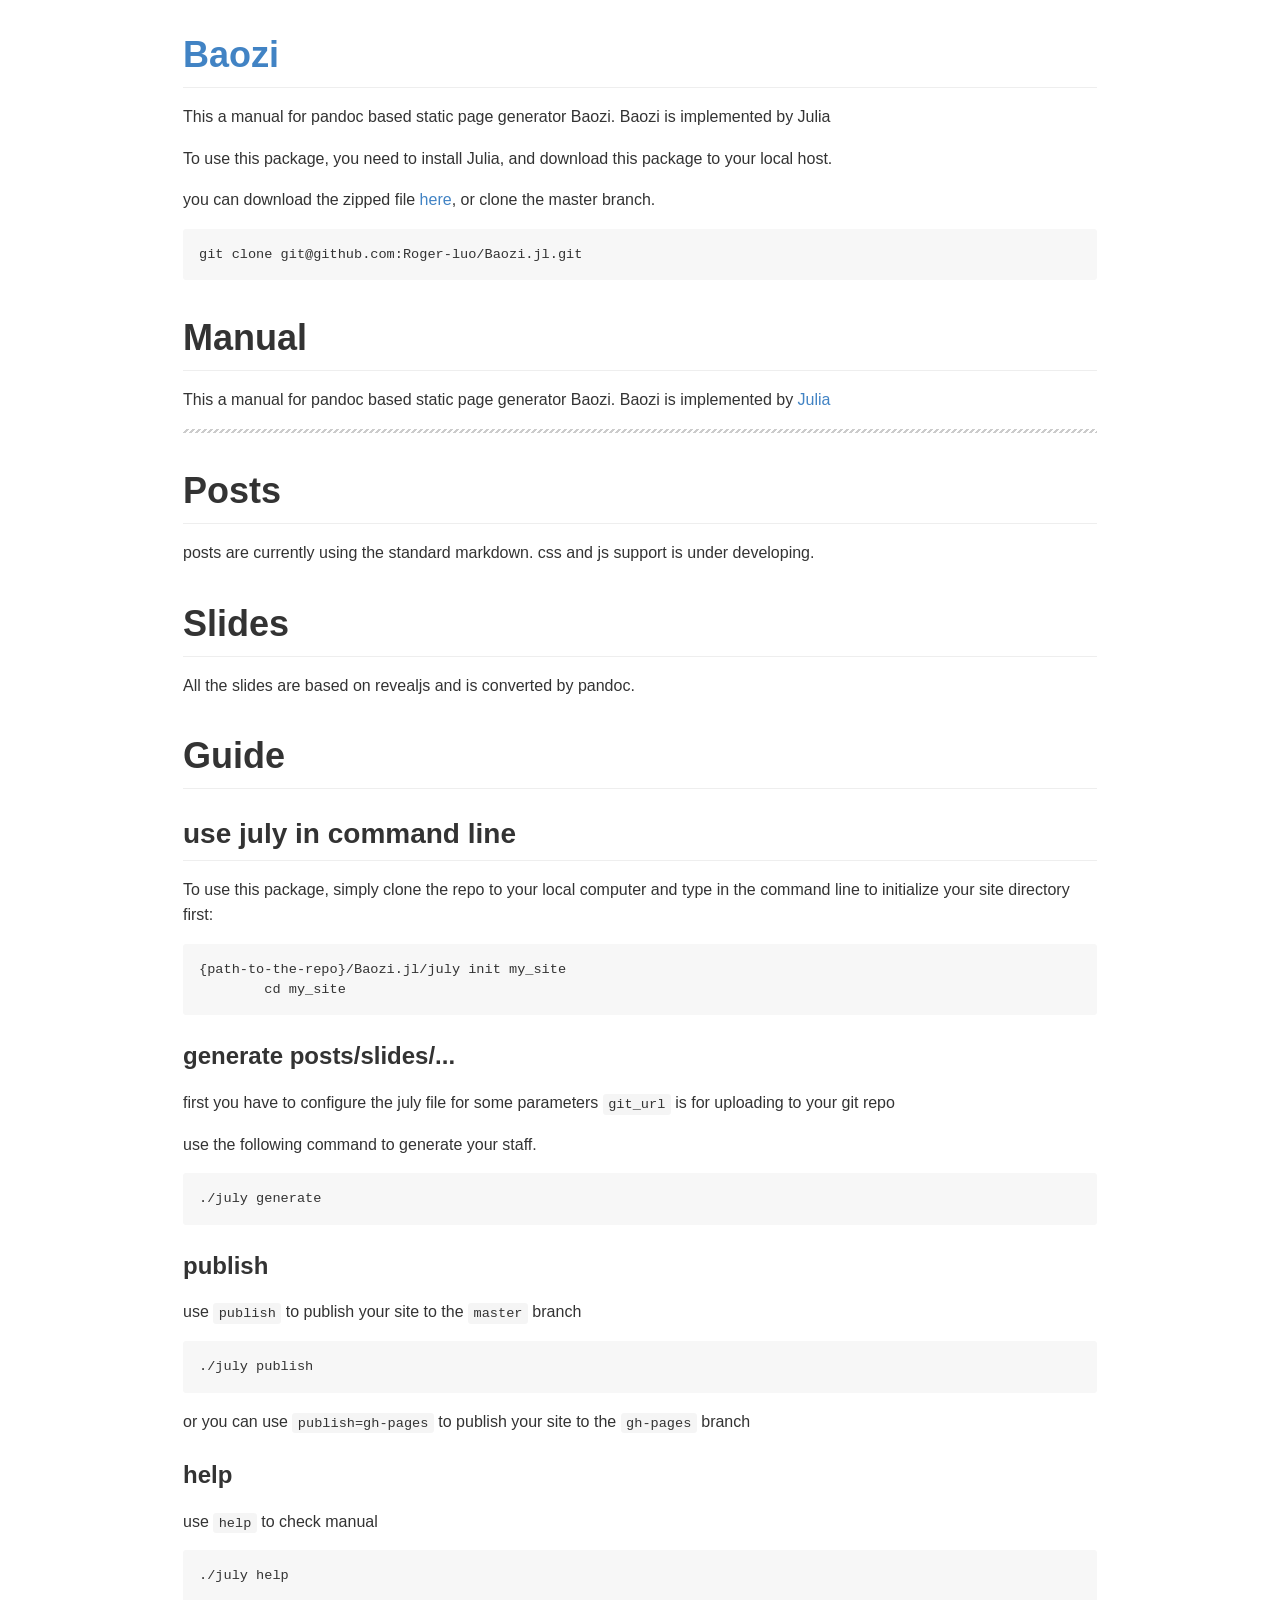
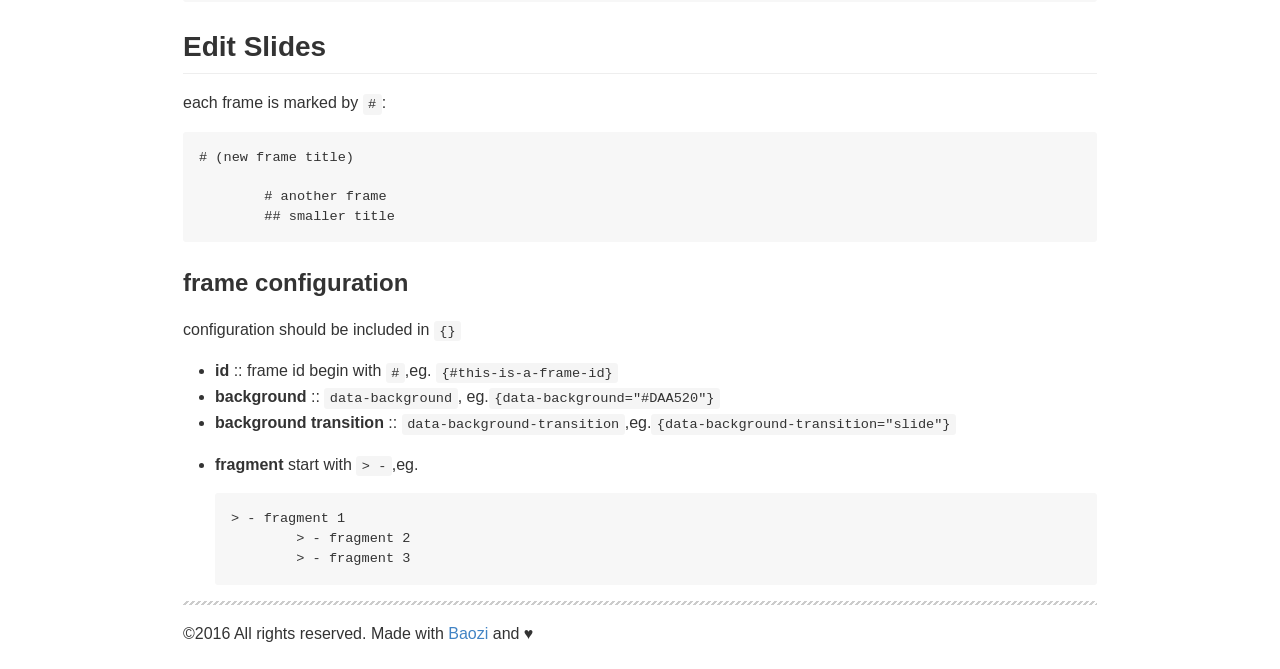
<file: index.html>
<!DOCTYPE html>
<html>
  <head>
    <meta charset="utf-8">
    <title>Roger's Slides</title>
    <link rel="icon" href="http://rogerluo.cc/image/favicon.png">
    <style type="text/css">
    html{font-family: sans-serif;-ms-text-size-adjust: 100%;-webkit-text-size-adjust: 100%}body{margin: 0}article,aside,details,figcaption,figure,footer,header,hgroup,main,nav,section,summary{display: block}audio,canvas,progress,video{display: inline-block;vertical-align: baseline}audio:not([controls]){display: none;height: 0}[hidden],template{display: none}a{background: transparent}a:active,a:hover{outline: 0}abbr[title]{border-bottom: 1px dotted}b,strong{font-weight: bold}dfn{font-style: italic}h1{font-size: 2em;margin: 0.67em 0}mark{background: #ff0;color: #000}small{font-size: 80%}sub,sup{font-size: 75%;line-height: 0;position: relative;vertical-align: baseline}sup{top: -0.5em}sub{bottom: -0.25em}img{border: 0}svg:not(:root){overflow: hidden}figure{margin: 1em 40px}hr{box-sizing: content-box;height: 0}pre{overflow: auto}code,kbd,pre,samp{font-family: monospace, monospace;font-size: 1em}button,input,optgroup,select,textarea{color: inherit;font: inherit;margin: 0}button{overflow: visible}button,select{text-transform: none}button,html input[type="button"],input[type="reset"],input[type="submit"]{-webkit-appearance: button;cursor: pointer}button[disabled],html input[disabled]{cursor: default}button::-moz-focus-inner,input::-moz-focus-inner{border: 0;padding: 0}input{line-height: normal}input[type="checkbox"],input[type="radio"]{box-sizing: border-box;padding: 0}input[type="number"]::-webkit-inner-spin-button,input[type="number"]::-webkit-outer-spin-button{height: auto}input[type="search"]{-webkit-appearance: textfield;box-sizing: content-box}input[type="search"]::-webkit-search-cancel-button,input[type="search"]::-webkit-search-decoration{-webkit-appearance: none}fieldset{border: 1px solid #c0c0c0;margin: 0 2px;padding: 0.35em 0.625em 0.75em}legend{border: 0;padding: 0}textarea{overflow: auto}optgroup{font-weight: bold}table{border-collapse: collapse;border-spacing: 0}td,th{padding: 0}*{box-sizing: border-box}input,select,textarea,button{font: 13px/1.4 Helvetica, arial, freesans, clean, sans-serif, "Segoe UI Emoji", "Segoe UI Symbol"}body{min-width: 1020px;font: 13px/1.4 Helvetica, arial, freesans, clean, sans-serif, "Segoe UI Emoji", "Segoe UI Symbol";color: #333;background-color: #fff}a{color: #4183c4;text-decoration: none}a:hover,a:active{text-decoration: underline}hr,.rule{height: 0;margin: 15px 0;overflow: hidden;background: transparent;border: 0;border-bottom: 1px solid #ddd}hr:before,.rule:before{display: table;content: ""}hr:after,.rule:after{display: table;clear: both;content: ""}h1,h2,h3,h4,h5,h6{margin-top: 15px;margin-bottom: 15px;line-height: 1.1}h1{font-size: 30px}h2{font-size: 21px}h3{font-size: 16px}h4{font-size: 14px}h5{font-size: 12px}h6{font-size: 11px}small{font-size: 90%}blockquote{margin: 0}.lead{margin-bottom: 30px;font-size: 20px;font-weight: 300;color: #555}.text-muted{color: #999}.text-danger{color: #bd2c00}.text-emphasized{font-weight: bold;color: #333}ul,ol{padding: 0;margin-top: 0;margin-bottom: 0}ol ol,ul ol{list-style-type: lower-roman}ul ul ol,ul ol ol,ol ul ol,ol ol ol{list-style-type: lower-alpha}dd{margin-left: 0}tt,code{font-family: Consolas, "Liberation Mono", Menlo, Courier, monospace;font-size: 12px}pre{margin-top: 0;margin-bottom: 0;font: 12px Consolas, "Liberation Mono", Menlo, Courier, monospace}#realtime .status{overflow: visible;position: absolute;top: -5px;left: 0;background: url("/public/images/github-status.png");width: 26px;height: 26px;display: block;margin: 0 5px 0 0}#realtime .up{background-position: 0 0}#realtime .problem{background-position: 0 -53px}#realtime .down{background-position: 0 -26px}.container{max-width: 920px;margin: 0 auto 20px auto}#header{background: #FAFAFA;background: -moz-linear-gradient(#FAFAFA, #EAEAEA);background: -webkit-linear-gradient(#FAFAFA, #EAEAEA);-ms-filter: "progid:DXImageTransform.Microsoft.gradient(startColorstr='#fafafa', endColorstr='#eaeaea')";border-bottom: 1px solid #CACACA;box-shadow: 0 1px 0 rgba(255, 255, 255, 0.4),0 0 10px rgba(0, 0, 0, 0.1)}#markup{padding: 3px}#markup article{padding-top: 30px}.markdown-body{overflow: hidden;font-family: "Helvetica Neue", Helvetica, "Segoe UI", Arial, freesans, sans-serif;font-size: 16px;line-height: 1.6;word-wrap: break-word}.markdown-body>*:first-child{margin-top: 0 !important}.markdown-body>*:last-child{margin-bottom: 0 !important}.markdown-body .absent{color: #c00}.markdown-body .anchor{position: absolute;top: 0;left: 0;display: block;padding-right: 6px;padding-left: 30px;margin-left: -30px}.markdown-body .anchor:focus{outline: none}.markdown-body h1,.markdown-body h2,.markdown-body h3,.markdown-body h4,.markdown-body h5,.markdown-body h6{position: relative;margin-top: 1em;margin-bottom: 16px;font-weight: bold;line-height: 1.4}.markdown-body h1 .octicon-link,.markdown-body h2 .octicon-link,.markdown-body h3 .octicon-link,.markdown-body h4 .octicon-link,.markdown-body h5 .octicon-link,.markdown-body h6 .octicon-link{display: none;color: #000;vertical-align: middle}.markdown-body h1:hover .anchor,.markdown-body h2:hover .anchor,.markdown-body h3:hover .anchor,.markdown-body h4:hover .anchor,.markdown-body h5:hover .anchor,.markdown-body h6:hover .anchor{padding-left: 8px;margin-left: -30px;text-decoration: none}.markdown-body h1:hover .anchor .octicon-link,.markdown-body h2:hover .anchor .octicon-link,.markdown-body h3:hover .anchor .octicon-link,.markdown-body h4:hover .anchor .octicon-link,.markdown-body h5:hover .anchor .octicon-link,.markdown-body h6:hover .anchor .octicon-link{display: inline-block}.markdown-body h1 tt,.markdown-body h1 code,.markdown-body h2 tt,.markdown-body h2 code,.markdown-body h3 tt,.markdown-body h3 code,.markdown-body h4 tt,.markdown-body h4 code,.markdown-body h5 tt,.markdown-body h5 code,.markdown-body h6 tt,.markdown-body h6 code{font-size: inherit}.markdown-body h1{padding-bottom: 0.3em;font-size: 2.25em;line-height: 1.2;border-bottom: 1px solid #eee}.markdown-body h1 .anchor{line-height: 1}.markdown-body h2{padding-bottom: 0.3em;font-size: 1.75em;line-height: 1.225;border-bottom: 1px solid #eee}.markdown-body h2 .anchor{line-height: 1}.markdown-body h3{font-size: 1.5em;line-height: 1.43}.markdown-body h3 .anchor{line-height: 1.2}.markdown-body h4{font-size: 1.25em}.markdown-body h4 .anchor{line-height: 1.2}.markdown-body h5{font-size: 1em}.markdown-body h5 .anchor{line-height: 1.1}.markdown-body h6{font-size: 1em;color: #777}.markdown-body h6 .anchor{line-height: 1.1}.markdown-body p,.markdown-body blockquote,.markdown-body ul,.markdown-body ol,.markdown-body dl,.markdown-body table,.markdown-body pre{margin-top: 0;margin-bottom: 16px}.markdown-body hr{height: 4px;padding: 0;margin: 16px 0;background-color: #e7e7e7;border: 0 none}.markdown-body ul,.markdown-body ol{padding-left: 2em}.markdown-body ul.no-list,.markdown-body ol.no-list{padding: 0;list-style-type: none}.markdown-body ul ul,.markdown-body ul ol,.markdown-body ol ol,.markdown-body ol ul{margin-top: 0;margin-bottom: 0}.markdown-body li>p{margin-top: 16px}.markdown-body dl{padding: 0}.markdown-body dl dt{padding: 0;margin-top: 16px;font-size: 1em;font-style: italic;font-weight: bold}.markdown-body dl dd{padding: 0 16px;margin-bottom: 16px}.markdown-body blockquote{padding: 0 15px;color: #777;border-left: 4px solid #ddd}.markdown-body blockquote>:first-child{margin-top: 0}.markdown-body blockquote>:last-child{margin-bottom: 0}.markdown-body table{display: block;width: 100%;overflow: auto;word-break: normal;word-break: keep-all}.markdown-body table th{font-weight: bold}.markdown-body table th,.markdown-body table td{padding: 6px 13px;border: 1px solid #ddd}.markdown-body table tr{background-color: #fff;border-top: 1px solid #ccc}.markdown-body table tr:nth-child(2n){background-color: #f8f8f8}.markdown-body img{max-width: 100%;box-sizing: border-box}.markdown-body span.frame{display: block;overflow: hidden}.markdown-body span.frame>span{display: block;float: left;width: auto;padding: 7px;margin: 13px 0 0;overflow: hidden;border: 1px solid #ddd}.markdown-body span.frame span img{display: block;float: left}.markdown-body span.frame span span{display: block;padding: 5px 0 0;clear: both;color: #333}.markdown-body span.align-center{display: block;overflow: hidden;clear: both}.markdown-body span.align-center>span{display: block;margin: 13px auto 0;overflow: hidden;text-align: center}.markdown-body span.align-center span img{margin: 0 auto;text-align: center}.markdown-body span.align-right{display: block;overflow: hidden;clear: both}.markdown-body span.align-right>span{display: block;margin: 13px 0 0;overflow: hidden;text-align: right}.markdown-body span.align-right span img{margin: 0;text-align: right}.markdown-body span.float-left{display: block;float: left;margin-right: 13px;overflow: hidden}.markdown-body span.float-left span{margin: 13px 0 0}.markdown-body span.float-right{display: block;float: right;margin-left: 13px;overflow: hidden}.markdown-body span.float-right>span{display: block;margin: 13px auto 0;overflow: hidden;text-align: right}.markdown-body code,.markdown-body tt{padding: 0;padding-top: 0.2em;padding-bottom: 0.2em;margin: 0;font-size: 85%;background-color: rgba(0,0,0,0.04);border-radius: 3px}.markdown-body code:before,.markdown-body code:after,.markdown-body tt:before,.markdown-body tt:after{letter-spacing: -0.2em;content: "\00a0"}.markdown-body code br,.markdown-body tt br{display: none}.markdown-body del code{text-decoration: inherit}.markdown-body pre>code{padding: 0;margin: 0;font-size: 100%;word-break: normal;white-space: pre;background: transparent;border: 0}.markdown-body .highlight{margin-bottom: 16px}.markdown-body .highlight pre,.markdown-body pre{padding: 16px;overflow: auto;font-size: 85%;line-height: 1.45;background-color: #f7f7f7;border-radius: 3px}.markdown-body .highlight pre{margin-bottom: 0;word-break: normal}.markdown-body pre{word-wrap: normal}.markdown-body pre code,.markdown-body pre tt{display: inline;max-width: initial;padding: 0;margin: 0;overflow: initial;line-height: inherit;word-wrap: normal;background-color: transparent;border: 0}.markdown-body pre code:before,.markdown-body pre code:after,.markdown-body pre tt:before,.markdown-body pre tt:after{content: normal}.markdown-body kbd{display: inline-block;padding: 3px 5px;font-size: 11px;line-height: 10px;color: #555;vertical-align: middle;background-color: #fcfcfc;border: solid 1px #ccc;border-bottom-color: #bbb;border-radius: 3px;box-shadow: inset 0 -1px 0 #bbb}.codehilite{background: #ffffff}.codehilite .c{color: #999988;font-style: italic}.codehilite .err{color: #a61717;background-color: #e3d2d2}.codehilite .k{color: #000000;font-weight: bold}.codehilite .o{color: #000000;font-weight: bold}.codehilite .cm{color: #999988;font-style: italic}.codehilite .cp{color: #999999;font-weight: bold}.codehilite .c1{color: #999988;font-style: italic}.codehilite .cs{color: #999999;font-weight: bold;font-style: italic}.codehilite .gd{color: #000000;background-color: #ffdddd}.codehilite .gd .x{color: #000000;background-color: #ffaaaa}.codehilite .ge{color: #000000;font-style: italic}.codehilite .gr{color: #aa0000}.codehilite .gh{color: #999999}.codehilite .gi{color: #000000;background-color: #ddffdd}.codehilite .gi .x{color: #000000;background-color: #aaffaa}.codehilite .go{color: #888888}.codehilite .gp{color: #555555}.codehilite .gs{font-weight: bold}.codehilite .gu{color: #aaaaaa}.codehilite .gt{color: #aa0000}.codehilite .kc{color: #000000;font-weight: bold}.codehilite .kd{color: #000000;font-weight: bold}.codehilite .kp{color: #000000;font-weight: bold}.codehilite .kr{color: #000000;font-weight: bold}.codehilite .kt{color: #445588;font-weight: bold}.codehilite .m{color: #009999}.codehilite .s{color: #d14}.codehilite .na{color: #008080}.codehilite .nb{color: #0086B3}.codehilite .nc{color: #445588;font-weight: bold}.codehilite .no{color: #008080}.codehilite .ni{color: #800080}.codehilite .ne{color: #990000;font-weight: bold}.codehilite .nf{color: #990000;font-weight: bold}.codehilite .nn{color: #555555}.codehilite .nt{color: #000080}.codehilite .nv{color: #008080}.codehilite .ow{color: #000000;font-weight: bold}.codehilite .w{color: #bbbbbb}.codehilite .mf{color: #009999}.codehilite .mh{color: #009999}.codehilite .mi{color: #009999}.codehilite .mo{color: #009999}.codehilite .sb{color: #d14}.codehilite .sc{color: #d14}.codehilite .sd{color: #d14}.codehilite .s2{color: #d14}.codehilite .se{color: #d14}.codehilite .sh{color: #d14}.codehilite .si{color: #d14}.codehilite .sx{color: #d14}.codehilite .sr{color: #009926}.codehilite .s1{color: #d14}.codehilite .ss{color: #990073}.codehilite .bp{color: #999999}.codehilite .vc{color: #008080}.codehilite .vg{color: #008080}.codehilite .vi{color: #008080}.codehilite .il{color: #009999}
    </style>
    <style type="text/css">
      .markdown-body hr{background:url("[data-uri]")}
    </style>
  </head>
  <body>
    <div class="container">
      <div id="markup">
        <article id="content" class="markdown-body">
        <h1 id="baozi"><a href="https://github.com/Roger-luo/Baozi.jl">Baozi</a></h1>
        <p>This a manual for pandoc based static page generator Baozi. Baozi is implemented by Julia</p>
        <p>To use this package, you need to install Julia, and download this package to your local host.</p>
        <p>you can download the zipped file <a href="https://github.com/Roger-luo/Baozi.jl/archive/master.zip">here</a>, or clone the master branch.</p>
        <pre><code>git clone git@github.com:Roger-luo/Baozi.jl.git</code></pre>
        <h1 id="manual">Manual</h1>
        <p>This a manual for pandoc based static page generator Baozi. Baozi is implemented by <a href="http://julialang.org">Julia</a></p>
        <hr />
        <h1 id="posts">Posts</h1>
        <p>posts are currently using the standard markdown. css and js support is under developing.</p>
        <h1 id="slides">Slides</h1>
        <p>All the slides are based on revealjs and is converted by pandoc.</p>
        <h1 id="guide">Guide</h1>
        <h2 id="use-july-in-command-line">use july in command line</h2>
        <p>To use this package, simply clone the repo to your local computer and type in the command line to initialize your site directory first:</p>
        <pre class="shell"><code>{path-to-the-repo}/Baozi.jl/july init my_site 
        cd my_site</code></pre>
        <h3 id="generate-postsslides...">generate posts/slides/...</h3>
        <p>first you have to configure the july file for some parameters <code>git_url</code> is for uploading to your git repo</p>
        <p>use the following command to generate your staff.</p>
        <pre class="shell"><code>./july generate</code></pre>
        <h3 id="publish">publish</h3>
        <p>use <code>publish</code> to publish your site to the <code>master</code> branch</p>
        <pre class="shell"><code>./july publish</code></pre>
        <p>or you can use <code>publish=gh-pages</code> to publish your site to the <code>gh-pages</code> branch</p>
        <h3 id="help">help</h3>
        <p>use <code>help</code> to check manual</p>
        <pre class="shell"><code>./july help</code></pre>
        <h2 id="edit-slides">Edit Slides</h2>
        <p>each frame is marked by <code>#</code>:</p>
        <pre class="sourceCode markdown"><code class="sourceCode markdown"><span class="fu"># (new frame title)</span>
        
        <span class="fu"># another frame</span>
        <span class="fu">## smaller title</span></code></pre>
        <h3 id="frame-configuration">frame configuration</h3>
        <p>configuration should be included in <code>{}</code></p>
        <ul>
        <li><strong>id</strong> :: frame id begin with <code>#</code>,eg. <code>{#this-is-a-frame-id}</code></li>
        <li><strong>background</strong> :: <code>data-background</code>, eg.<code>{data-background=&quot;#DAA520&quot;}</code></li>
        <li><strong>background transition</strong> :: <code>data-background-transition</code>,eg.<code>{data-background-transition=&quot;slide&quot;}</code></li>
        <li><p><strong>fragment</strong> start with <code>&gt; -</code>,eg.</p>
        <pre class="sourceCode markdown"><code class="sourceCode markdown">&gt;<span class="dt"> - fragment 1</span>
        <span class="dt">&gt; - fragment 2</span>
        <span class="dt">&gt; - fragment 3</span></code></pre></li>
        </ul>
        <hr />
        <p>©2016 All rights reserved. Made with <a href="http://rogerluo.cc/Baozi.jl">Baozi</a> and ♥</p>
        </article>
      </div>
    </div>
  </body>
  <script type="text/x-mathjax-config">
    MathJax.Hub.Config({
        tex2jax: {
          inlineMath: [ ['$','$'], ["\\(","\\)"] ],
          displayMath: [ ['$$', '$$'], ["\\[", "\\]"] ],
          processEscapes: true
        },
        TeX: {
          equationNumbers: {
            autoNumber: 'AMS'
          }
        },
        "HTML-CSS": {
          imageFont: null
        }
      });
  </script>
  <script type="text/javascript" src="http://cdn.mathjax.org/mathjax/2.1-latest/MathJax.js?config=TeX-AMS-MML_HTMLorMML"></script>
</html>
</file>
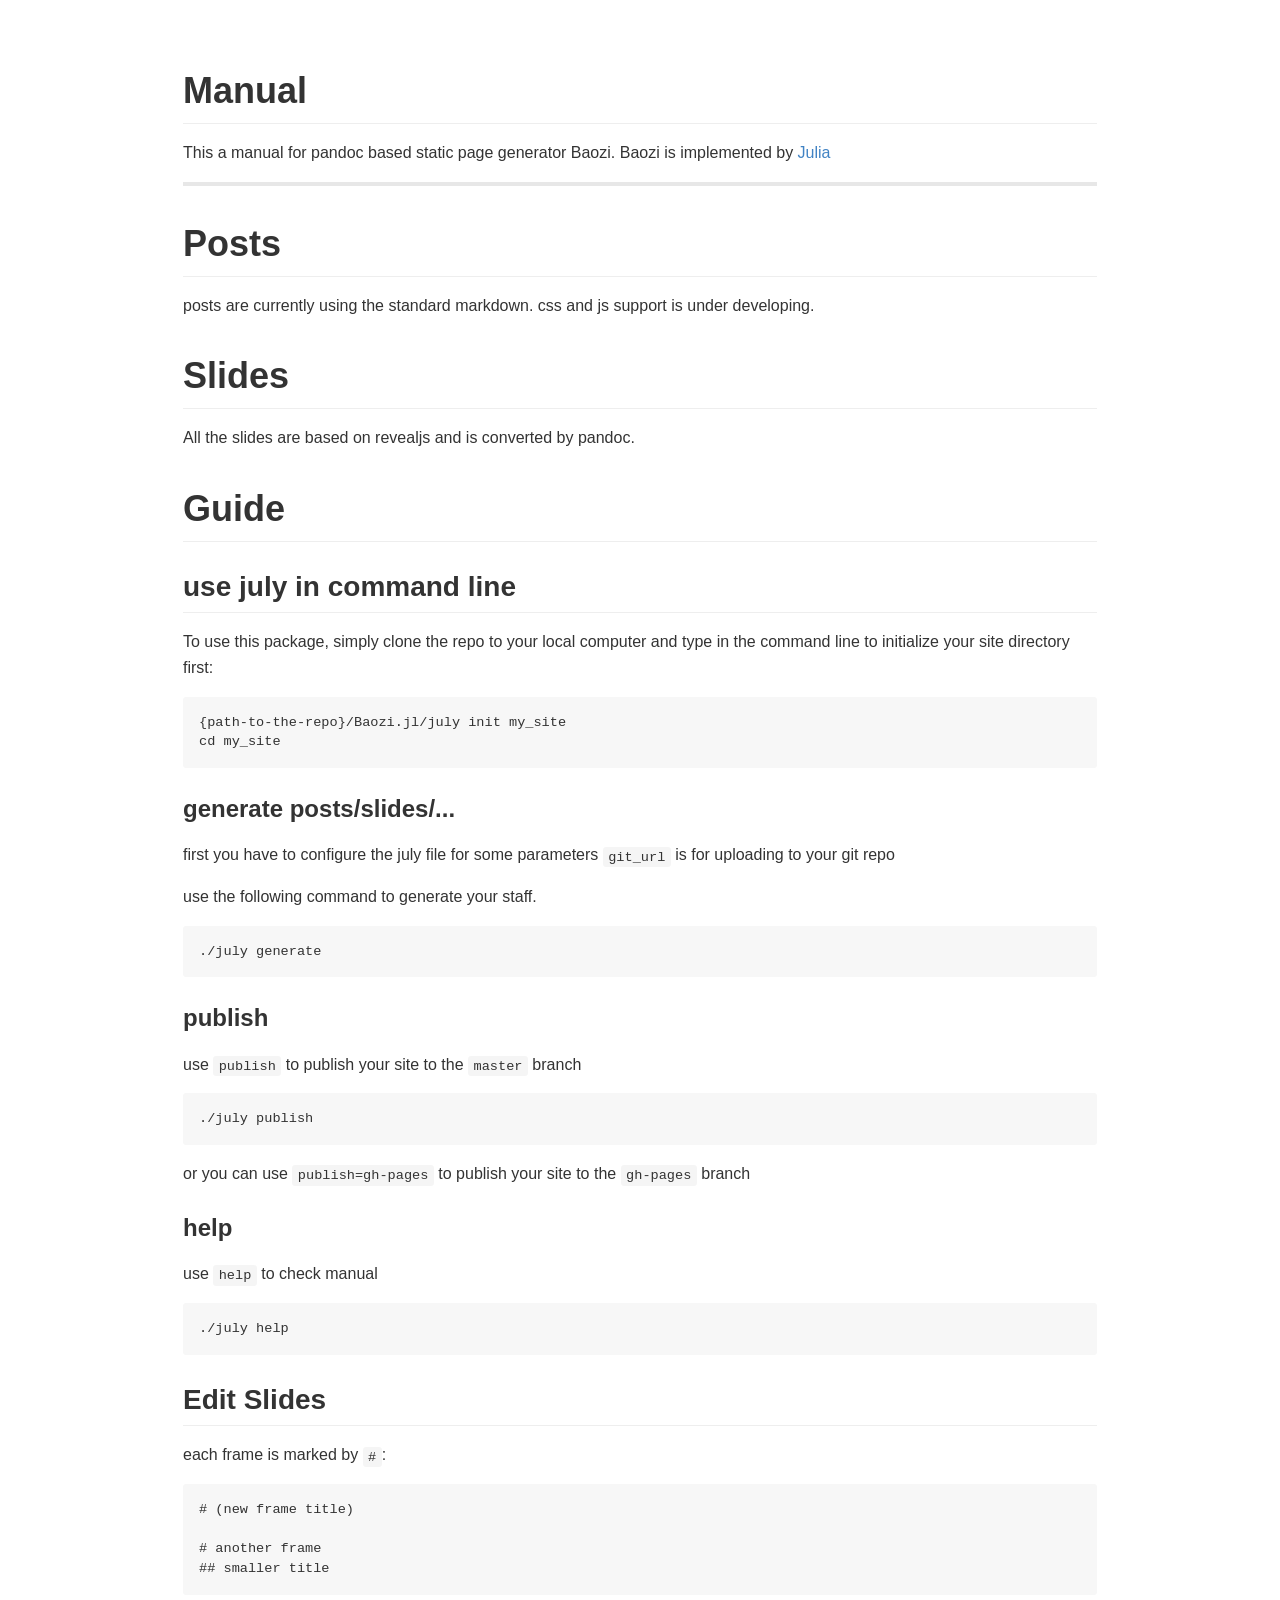
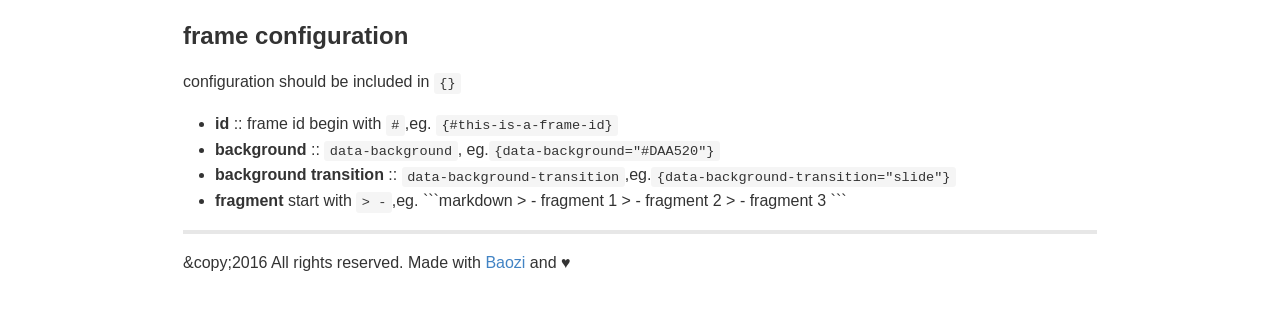
<file: test/test/index.html>
<!DOCTYPE html>
<html>
  <head>
    <meta charset="utf-8">
    <title>Roger's Slides</title>
    <link rel="icon" href="http://rogerluo.cc/image/favicon.png">
    <link rel="stylesheet" href="assets/css/plain.css">
  </head>
  <body>
    <div class="container">
      <div id="markup">
        <article id="content" class="markdown-body">
        <section>
<h1>Manual</h1>
<p>This a manual for pandoc based static page generator Baozi. Baozi is implemented by <a href="http://julialang.org">Julia</a></p>
<hr />
</section>
<section>
<h1>Posts</h1>
<p>posts are currently using the standard markdown. css and js support is under developing.</p>
</section>
<section>
<h1>Slides</h1>
<p>All the slides are based on revealjs and is converted by pandoc.</p>
</section>
<section>
<h1>Guide</h1>
<h2>use july in command line</h2>
<p>To use this package, simply clone the repo to your local computer and type in the command line to initialize your site directory first:</p>
<pre><code class="language-shell">&#123;path-to-the-repo&#125;/Baozi.jl/july init my_site 
cd my_site</code></pre>
<h3>generate posts/slides/...</h3>
<p>first you have to configure the july file for some parameters <code>git_url</code> is for uploading to your git repo </p>
<p>use the following command to generate your staff.</p>
<pre><code class="language-shell">./july generate</code></pre>
<h3>publish</h3>
<p>use <code>publish</code> to publish your site to the <code>master</code> branch</p>
<pre><code class="language-shell">./july publish</code></pre>
<p>or you can use <code>publish&#61;gh-pages</code> to publish your site to the <code>gh-pages</code> branch</p>
<h3>help</h3>
<p>use <code>help</code> to check manual</p>
<pre><code class="language-shell">./july help</code></pre>
<h2>Edit Slides</h2>
<p>each frame is marked by <code>#</code>:</p>
<pre><code class="language-markdown"># &#40;new frame title&#41;

# another frame
## smaller title</code></pre>
<h3>frame configuration</h3>
<p>configuration should be included in <code>&#123;&#125;</code></p>
<ul>
<li><strong>id</strong> :: frame id begin with <code>#</code>,eg. <code>&#123;#this-is-a-frame-id&#125;</code></li>
<li><strong>background</strong> :: <code>data-background</code>, eg.<code>&#123;data-background&#61;&quot;#DAA520&quot;&#125;</code></li>
<li><strong>background transition</strong> :: <code>data-background-transition</code>,eg.<code>&#123;data-background-transition&#61;&quot;slide&quot;&#125;</code></li>
<li><strong>fragment</strong> start with <code>&gt; -</code>,eg. &#96;&#96;&#96;markdown &gt; - fragment 1 &gt; - fragment 2 &gt; - fragment 3 &#96;&#96;&#96;</li>
</ul>
<hr />
<p>&amp;copy;2016 All rights reserved. Made with <a href="http://rogerluo.cc/Baozi.jl">Baozi</a> and ♥</p>
</section>
        </article>
      </div>
    </div>
  </body>
  <script type="text/x-mathjax-config">
    MathJax.Hub.Config({
        tex2jax: {
          inlineMath: [ ['$$','$$'], ["\\(","\\)"] ],
          displayMath: [ ['$$$$', '$$$$'], ["\\[", "\\]"] ],
          processEscapes: true
        },
        TeX: {
          equationNumbers: {
            autoNumber: 'AMS'
          }
        },
        "HTML-CSS": {
          imageFont: null
        }
      });
  </script>
  <script type="text/javascript" src="http://cdn.mathjax.org/mathjax/2.1-latest/MathJax.js?config=TeX-AMS-MML_HTMLorMML"></script>
</html>
</file>
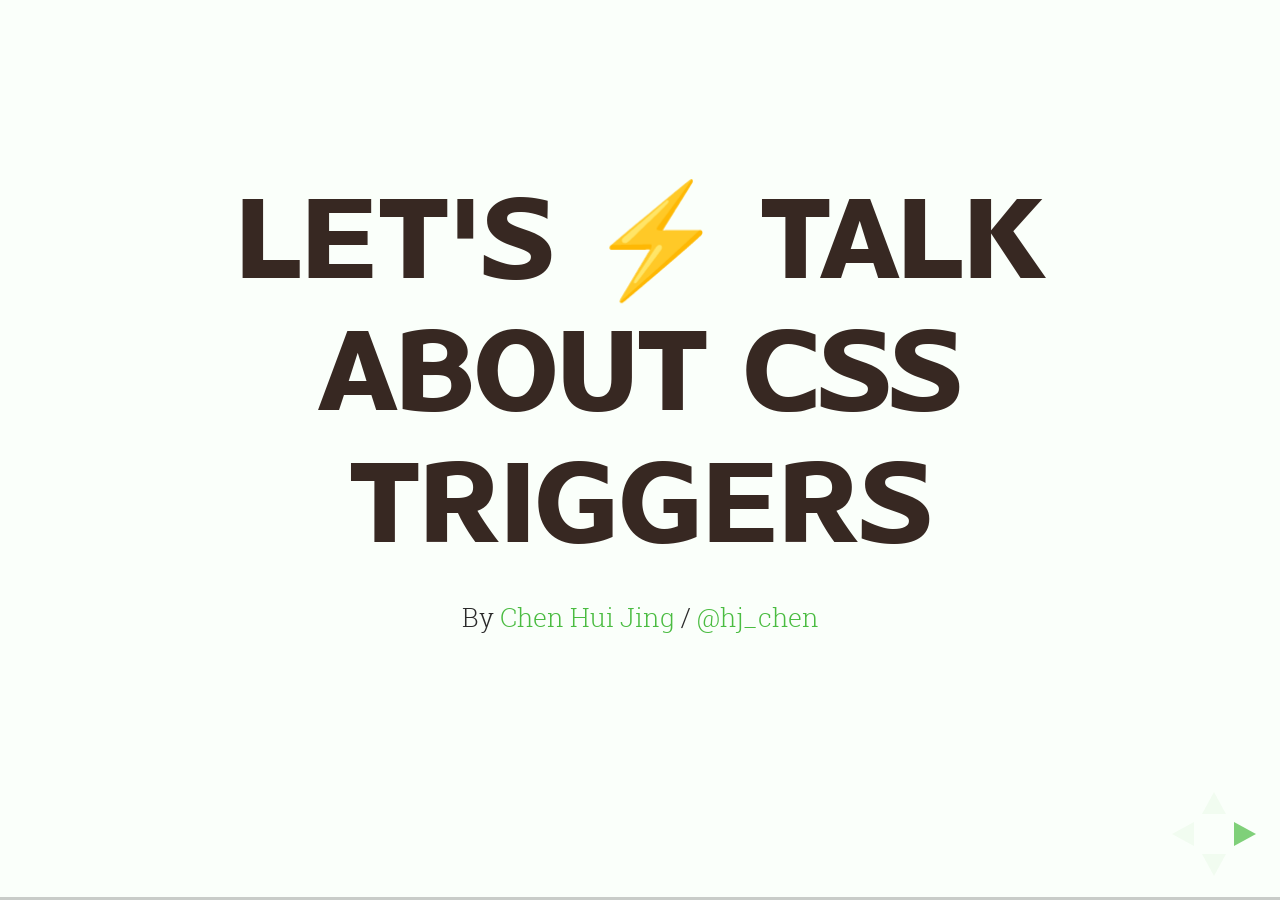
<file: plugins/reveal/css-triggers/index.html>
<!doctype html>
<html lang="en">

	<head>
		<meta charset="utf-8">

		<title>Let's ⚡ talk about CSS triggers</title>

		<meta name="description" content="Impromptu lightning talk on browser rendering and which CSS properties can be animated safely">
		<meta name="author" content="Chen Hui Jing">

		<meta name="apple-mobile-web-app-capable" content="yes" />
		<meta name="apple-mobile-web-app-status-bar-style" content="black-translucent" />

		<meta name="viewport" content="width=device-width, initial-scale=1.0, maximum-scale=1.0, user-scalable=no, minimal-ui">

		<link rel="stylesheet" href="css/reveal.css">
		<link rel="stylesheet" href="css/theme/jing.css" id="theme">

		<link rel="stylesheet" href="lib/css/zenburn.css">

		<script>
			var link = document.createElement( 'link' );
			link.rel = 'stylesheet';
			link.type = 'text/css';
			link.href = window.location.search.match( /print-pdf/gi ) ? 'css/print/pdf.css' : 'css/print/paper.css';
			document.getElementsByTagName( 'head' )[0].appendChild( link );
		</script>

		<!--[if lt IE 9]>
		<script src="lib/js/html5shiv.js"></script>
		<![endif]-->
	</head>

	<body>

		<div class="reveal">

			<div class="slides">
				<section>
					<h1>Let's <span class="j-emoji">⚡</span> talk about CSS triggers</h1>
					<p><small>By <a href="http://www.chenhuijing.com/">Chen Hui Jing</a> / <a href="http://twitter.com/hj_chen">@hj_chen</a></small></p>
				</section>

				<section>
					<h2>How browsers render stuff (generally)</h2>
					<ul>
						<li>Different browsers use different rendering engines but follow similar flow</li>
						<li>Browser will parse the markup, then "Recalculate Style" to figure out what styles apply to which elements</li>
						<li>Next, it will "Layout" all the DOM elements</li>
						<li>Then, "Paint" the pixel data for the elements</li>
						<li>And, "Composite" will combine and draw the painted layers out onto the screen</li>
					</ul>
				</section>

				<section>
					<h2>Think of it as a pyramid</h2>
					<img class="plain" srcset="img/rendering-pyramid@2x.jpg 2x" data-src="img/rendering-pyramid.jpg" alt="Rendering pyramid" />
					<p>If you change something at the bottom, the pyramid has to be rebuilt from the bottom.</p>
				</section>

				<section>
					<section>
						<h2>Layout</h2>
						<ul>
							<li>Generate geometry and position of each element</li>
							<li>Very expensive because engine must reflow the relevant element and all its children to take into account the new layout</li>
							<li>Occurs when the DOM tree is manipulated, or a style which affects layout is changed, when browser window size is changed, when className property is changed</li>
						</ul>
					</section>

					<section>
						<h2>CSS properties that trigger Layout</h2>
						<ul class="j-multi">
							<li>width</li>
							<li>height</li>
							<li>padding</li>
							<li>margin</li>
							<li>display</li>
							<li>border-width</li>
							<li>border</li>
							<li>top</li>
							<li>position</li>
							<li>font-size</li>
							<li>float</li>
							<li>text-align</li>
							<li>overflow-y</li>
							<li>font-weight</li>
							<li>overflow</li>
							<li>left</li>
							<li>font-family</li>
							<li>line-height</li>
							<li>vertical-align</li>
							<li>right</li>
							<li>clear</li>
							<li>white-space</li>
							<li>bottom</li>
							<li>min-height</li>
						</ul>
					</section>
				</section>

				<section>
					<section>
						<h2>Paint</h2>
						<ul>
							<li>Fill out pixels for each element into layers</li>
							<li>Make something visible when it previously was not, like adding outline or changing background colour</li>
							<li>Expensive because the engine searches through all elements to determine what is visible and what should be displayed</li>
							<li>Browser vendors are scrambling to improve the renderer, but until recently browsers weren't built to handle animations efficiently</li>
						</ul>
					</section>

					<section>
						<h2>CSS properties that trigger Paint</h2>
						<ul class="j-multi">
							<li>color</li>
							<li>border-style</li>
							<li>visibility</li>
							<li>background</li>
							<li>text-decoration</li>
							<li>background-image</li>
							<li>background-position</li>
							<li>background-repeat</li>
							<li>outline-color</li>
							<li>outline</li>
							<li>outline-style</li>
							<li>border-radius</li>
							<li>outline-width</li>
							<li>box-shadow</li>
							<li>background-size</li>
						</ul>
					</section>
				</section>

				<section>
					<h2>Composite</h2>
					<ul>
						<li>Only Opacity and Transforms trigger composite</li>
						<li>Blink and Webkit creates new layer for elements with CSS transforms or opacity</li>
						<li>translateZ(0) is used to force layer creation which ensures both the layer is painted as soon as the animation starts</li>
						<li>Watch <a href="https://www.youtube.com/watch?v=9rizDPIIYEY">The Web's Black Magic</a> for best explanation on rendering and compositing</li>
					</ul>
				</section>

				<section>
					<h2>To find out more...</h2>
					<ul>
						<li><a href="http://jankfree.org/">Jank Free</a> (website)</li>
						<li><a href="http://csstriggers.com/">CSS Triggers</a> by <a href="https://twitter.com/aerotwist">Paul Lewis</a> (website)</li>
						<li><a href="http://www.html5rocks.com/en/tutorials/speed/high-performance-animations/">High Performance Animations</a> by <a href="https://twitter.com/aerotwist">Paul Lewis</a> and <a href="https://twitter.com/paul_irish">Paul Irish</a></li>
						<li><a href="http://calendar.perfplanet.com/2014/hardware-accelerated-css-the-nice-vs-the-naughty/">Hardware Accelerated CSS: The Nice vs The Naughty</a> by <a href="https://twitter.com/ariyahidayat">Ariya Hidayat</a></li>
						<li><a href="https://developers.google.com/web/fundamentals/design-and-ui/animations/animations-and-performance#css-vs-javascript-performance">Animations and performance</a> by <a href="https://twitter.com/paul_irish">Paul Irish</a> and <a href="https://twitter.com/samthor">Sam Thorogood</a></li>
						<li><a href="https://www.youtube.com/watch?v=9rizDPIIYEY">The Web's Black Magic</a> by <a href="https://twitter.com/iammatt">Matthew Delaney</a> and <a href="https://twitter.com/jingidy">Jing Jin</a> (conference talk)</li>
						<li><a href="http://thewebahead.net/103">Animating the Web with Rachel Nabors</a> (podcast)</li>
					</ul>
				</section>

				<section style="text-align: left;">
					<h1>THE END</h1>
					<p><img class="j-icon plain" data-src="img/home.png" alt="Website"><a href="http://www.chenhuijing.com">http://www.chenhuijing.com</a></p>
					<p><img class="j-icon plain" data-src="img/twitter.png" alt="Twitter"><a href="https://twitter.com/hj_chen">@hj_chen</a></p>
					<p><img class="j-icon plain" data-src="img/medium.png" alt="Medium"><a href="https://medium.com/@hj_chen">@hj_chen</a></p>
					<p><img class="j-icon plain" data-src="img/codepen.png" alt="Codepen"><a href="http://codepen.io/huijing/">@huijing</a></p>
				</section>

			</div>

		</div>

		<script src="lib/js/head.min.js"></script>
		<script src="js/reveal.js"></script>

		<script>

			// Full list of configuration options available at:
			// https://github.com/hakimel/reveal.js#configuration
			Reveal.initialize({
				controls: true,
				progress: true,
				history: true,
				center: true,

				transition: 'slide', // none/fade/slide/convex/concave/zoom

				// Optional reveal.js plugins
				dependencies: [
					{ src: 'lib/js/classList.js', condition: function() { return !document.body.classList; } },
					{ src: 'plugin/markdown/marked.js', condition: function() { return !!document.querySelector( '[data-markdown]' ); } },
					{ src: 'plugin/markdown/markdown.js', condition: function() { return !!document.querySelector( '[data-markdown]' ); } },
					{ src: 'plugin/highlight/highlight.js', async: true, callback: function() { hljs.initHighlightingOnLoad(); } },
					{ src: 'plugin/zoom-js/zoom.js', async: true },
					{ src: 'plugin/notes/notes.js', async: true }
				]
			});

		</script>

	</body>
</html>
</file>
<file: test/test/assets/css/plain.css>
html{
    font-family: sans-serif;
    -ms-text-size-adjust: 100%;
    -webkit-text-size-adjust: 100%;
}
body{
    margin: 0;
}
article,aside,details,figcaption,figure,footer,header,hgroup,main,nav,section,summary{
    display: block;
}
audio,canvas,progress,video{
    display: inline-block;
    vertical-align: baseline;
}
audio:not([controls]){
    display: none;
    height: 0;
}
[hidden],template{
    display: none;
}
a{
    background: transparent;
}
a:active,a:hover{
    outline: 0;
}
abbr[title]{
    border-bottom: 1px dotted;
}
b,strong{
    font-weight: bold;
}
dfn{
    font-style: italic;
}
h1{
    font-size: 2em;
    margin: 0.67em 0;
}
mark{
    background: #ff0;
    color: #000;
}
small{
    font-size: 80%;
}
sub,sup{
    font-size: 75%;
    line-height: 0;
    position: relative;
    vertical-align: baseline;
}
sup{
    top: -0.5em;
}
sub{
    bottom: -0.25em;
}
img{
    border: 0;
}
svg:not(:root){
    overflow: hidden;
}
figure{
    margin: 1em 40px;
}
hr{
    box-sizing: content-box;
    height: 0;
}
pre{
    overflow: auto;
}
code,kbd,pre,samp{
    font-family: monospace, monospace;
    font-size: 1em;
}
button,input,optgroup,select,textarea{
    color: inherit;
    font: inherit;
    margin: 0;
}
button{
    overflow: visible;
}
button,select{
    text-transform: none;
}
button,html input[type="button"],input[type="reset"],input[type="submit"]{
    -webkit-appearance: button;
    cursor: pointer;
}
button[disabled],html input[disabled]{
    cursor: default;
}
button::-moz-focus-inner,input::-moz-focus-inner{
    border: 0;
    padding: 0;
}
input{
    line-height: normal;
}
input[type="checkbox"],input[type="radio"]{
    box-sizing: border-box;
    padding: 0;
}
input[type="number"]::-webkit-inner-spin-button,input[type="number"]::-webkit-outer-spin-button{
    height: auto;
}
input[type="search"]{
    -webkit-appearance: textfield;
    box-sizing: content-box;
}
input[type="search"]::-webkit-search-cancel-button,input[type="search"]::-webkit-search-decoration{
    -webkit-appearance: none;
}
fieldset{
    border: 1px solid #c0c0c0;
    margin: 0 2px;
    padding: 0.35em 0.625em 0.75em;
}
legend{
    border: 0;
    padding: 0;
}
textarea{
    overflow: auto;
}
optgroup{
    font-weight: bold;
}
table{
    border-collapse: collapse;
    border-spacing: 0;
}
td,th{
    padding: 0;
}
*{
    box-sizing: border-box;
}
input,select,textarea,button{
    font: 13px/1.4 Helvetica, arial, freesans, clean, sans-serif, "Segoe UI Emoji", "Segoe UI Symbol";
}
body{
    min-width: 1020px;
    font: 13px/1.4 Helvetica, arial, freesans, clean, sans-serif, "Segoe UI Emoji", "Segoe UI Symbol";
    color: #333;
    background-color: #fff;
}
a{
    color: #4183c4;
    text-decoration: none;
}
a:hover,a:active{
    text-decoration: underline;
}
hr,.rule{
    height: 0;
    margin: 15px 0;
    overflow: hidden;
    background: transparent;
    border: 0;
    border-bottom: 1px solid #ddd;
}
hr:before,.rule:before{
    display: table;
    content: "";
}
hr:after,.rule:after{
    display: table;
    clear: both;
    content: "";
}
h1,h2,h3,h4,h5,h6{
    margin-top: 15px;
    margin-bottom: 15px;
    line-height: 1.1;
}
h1{
    font-size: 30px;
}
h2{
    font-size: 21px;
}
h3{
    font-size: 16px;
}
h4{
    font-size: 14px;
}
h5{
    font-size: 12px;
}
h6{
    font-size: 11px;
}
small{
    font-size: 90%;
}
blockquote{
    margin: 0;
}
.lead{
    margin-bottom: 30px;
    font-size: 20px;
    font-weight: 300;
    color: #555;
}
.text-muted{
    color: #999;
}
.text-danger{
    color: #bd2c00;
}
.text-emphasized{
    font-weight: bold;
    color: #333;
}
ul,ol{
    padding: 0;
    margin-top: 0;
    margin-bottom: 0;
}
ol ol,ul ol{
    list-style-type: lower-roman;
}
ul ul ol,ul ol ol,ol ul ol,ol ol ol{
    list-style-type: lower-alpha;
}
dd{
    margin-left: 0;
}
tt,code{
    font-family: Consolas, "Liberation Mono", Menlo, Courier, monospace;
    font-size: 12px;
}
pre{
    margin-top: 0;
    margin-bottom: 0;
    font: 12px Consolas, "Liberation Mono", Menlo, Courier, monospace;
}
#realtime .status{
    overflow: visible;
    position: absolute;
    top: -5px;
    left: 0;
    background: url("/public/images/github-status.png");
    width: 26px;
    height: 26px;
    display: block;
    margin: 0 5px 0 0;
}
#realtime .up{
    background-position: 0 0;
}
#realtime .problem{
    background-position: 0 -53px;
}
#realtime .down{
    background-position: 0 -26px;
}
.container{
    max-width: 920px;
    margin: 0 auto 20px auto;
}
#header{
    background: #FAFAFA;
    background: -moz-linear-gradient(#FAFAFA, #EAEAEA);
    background: -webkit-linear-gradient(#FAFAFA, #EAEAEA);
    -ms-filter: "progid: DXImageTransform.Microsoft.gradient(startColorstr='#fafafa', endColorstr='#eaeaea')";
    border-bottom: 1px solid #CACACA;
    box-shadow: 0 1px 0 rgba(255, 255, 255, 0.4),0 0 10px rgba(0, 0, 0, 0.1);
}
#markup{
    padding: 3px;
}
#markup article{
    padding-top: 30px;
}
.markdown-body{
    overflow: hidden;
    font-family: "Helvetica Neue", Helvetica, "Segoe UI", Arial, freesans, sans-serif;
    font-size: 16px;
    line-height: 1.6;
    word-wrap: break-word;
}
.markdown-body>*:first-child{
    margin-top: 0 !important;
}
.markdown-body>*:last-child{
    margin-bottom: 0 !important;
}
.markdown-body .absent{
    color: #c00;
}
.markdown-body .anchor{
    position: absolute;
    top: 0;
    left: 0;
    display: block;
    padding-right: 6px;
    padding-left: 30px;
    margin-left: -30px;
}
.markdown-body .anchor:focus{
    outline: none;
}
.markdown-body h1,.markdown-body h2,.markdown-body h3,.markdown-body h4,.markdown-body h5,.markdown-body h6{
    position: relative;
    margin-top: 1em;
    margin-bottom: 16px;
    font-weight: bold;
    line-height: 1.4;
}
.markdown-body h1 .octicon-link,.markdown-body h2 .octicon-link,.markdown-body h3 .octicon-link,.markdown-body h4 .octicon-link,.markdown-body h5 .octicon-link,.markdown-body h6 .octicon-link{
    display: none;
    color: #000;
    vertical-align: middle;
}
.markdown-body h1:hover .anchor,.markdown-body h2:hover .anchor,.markdown-body h3:hover .anchor,.markdown-body h4:hover .anchor,.markdown-body h5:hover .anchor,.markdown-body h6:hover .anchor{
    padding-left: 8px;
    margin-left: -30px;
    text-decoration: none;
}
.markdown-body h1:hover .anchor .octicon-link,.markdown-body h2:hover .anchor .octicon-link,.markdown-body h3:hover .anchor .octicon-link,.markdown-body h4:hover .anchor .octicon-link,.markdown-body h5:hover .anchor .octicon-link,.markdown-body h6:hover .anchor .octicon-link{
    display: inline-block;
}
.markdown-body h1 tt,.markdown-body h1 code,.markdown-body h2 tt,.markdown-body h2 code,.markdown-body h3 tt,.markdown-body h3 code,.markdown-body h4 tt,.markdown-body h4 code,.markdown-body h5 tt,.markdown-body h5 code,.markdown-body h6 tt,.markdown-body h6 code{
    font-size: inherit;
}
.markdown-body h1{
    padding-bottom: 0.3em;
    font-size: 2.25em;
    line-height: 1.2;
    border-bottom: 1px solid #eee;
}
.markdown-body h1 .anchor{
    line-height: 1;
}
.markdown-body h2{
    padding-bottom: 0.3em;
    font-size: 1.75em;
    line-height: 1.225;
    border-bottom: 1px solid #eee;
}
.markdown-body h2 .anchor{
    line-height: 1;
}
.markdown-body h3{
    font-size: 1.5em;
    line-height: 1.43;
}
.markdown-body h3 .anchor{
    line-height: 1.2;
}
.markdown-body h4{
    font-size: 1.25em;
}
.markdown-body h4 .anchor{
    line-height: 1.2;
}
.markdown-body h5{
    font-size: 1em;
}
.markdown-body h5 .anchor{
    line-height: 1.1;
}
.markdown-body h6{
    font-size: 1em;
    color: #777;
}
.markdown-body h6 .anchor{
    line-height: 1.1;
}
.markdown-body p,.markdown-body blockquote,.markdown-body ul,.markdown-body ol,.markdown-body dl,.markdown-body table,.markdown-body pre{
    margin-top: 0;
    margin-bottom: 16px;
}
.markdown-body hr{
    height: 4px;
    padding: 0;
    margin: 16px 0;
    background-color: #e7e7e7;
    border: 0 none;
}
.markdown-body ul,.markdown-body ol{
    padding-left: 2em;
}
.markdown-body ul.no-list,.markdown-body ol.no-list{
    padding: 0;
    list-style-type: none;
}
.markdown-body ul ul,.markdown-body ul ol,.markdown-body ol ol,.markdown-body ol ul{
    margin-top: 0;
    margin-bottom: 0;
}
.markdown-body li>p{
    margin-top: 16px;
}
.markdown-body dl{
    padding: 0;
}
.markdown-body dl dt{
    padding: 0;
    margin-top: 16px;
    font-size: 1em;
    font-style: italic;
    font-weight: bold;
}
.markdown-body dl dd{
    padding: 0 16px;
    margin-bottom: 16px;
}
.markdown-body blockquote{
    padding: 0 15px;
    color: #777;
    border-left: 4px solid #ddd;
}
.markdown-body blockquote>:first-child{
    margin-top: 0;
}
.markdown-body blockquote>:last-child{
    margin-bottom: 0;
}
.markdown-body table{
    display: block;
    width: 100%;
    overflow: auto;
    word-break: normal;
    word-break: keep-all;
}
.markdown-body table th{
    font-weight: bold;
}
.markdown-body table th,.markdown-body table td{
    padding: 6px 13px;
    border: 1px solid #ddd;
}
.markdown-body table tr{
    background-color: #fff;
    border-top: 1px solid #ccc;
}
.markdown-body table tr:nth-child(2n){
    background-color: #f8f8f8;
}
.markdown-body img{
    max-width: 100%;
    box-sizing: border-box;
}
.markdown-body span.frame{
    display: block;
    overflow: hidden;
}
.markdown-body span.frame>span{
    display: block;
    float: left;
    width: auto;
    padding: 7px;
    margin: 13px 0 0;
    overflow: hidden;
    border: 1px solid #ddd;
}
.markdown-body span.frame span img{
    display: block;
    float: left;
}
.markdown-body span.frame span span{
    display: block;
    padding: 5px 0 0;
    clear: both;
    color: #333;
}
.markdown-body span.align-center{
    display: block;
    overflow: hidden;
    clear: both;
}
.markdown-body span.align-center>span{
    display: block;
    margin: 13px auto 0;
    overflow: hidden;
    text-align: center;
}
.markdown-body span.align-center span img{
    margin: 0 auto;
    text-align: center;
}
.markdown-body span.align-right{
    display: block;
    overflow: hidden;
    clear: both;
}
.markdown-body span.align-right>span{
    display: block;
    margin: 13px 0 0;
    overflow: hidden;
    text-align: right;
}
.markdown-body span.align-right span img{
    margin: 0;
    text-align: right;
}
.markdown-body span.float-left{
    display: block;
    float: left;
    margin-right: 13px;
    overflow: hidden;
}
.markdown-body span.float-left span{
    margin: 13px 0 0;
}
.markdown-body span.float-right{
    display: block;
    float: right;
    margin-left: 13px;
    overflow: hidden;
}
.markdown-body span.float-right>span{
    display: block;
    margin: 13px auto 0;
    overflow: hidden;
    text-align: right;
}
.markdown-body code,.markdown-body tt{
    padding: 0;
    padding-top: 0.2em;
    padding-bottom: 0.2em;
    margin: 0;
    font-size: 85%;
    background-color: rgba(0,0,0,0.04);
    border-radius: 3px;
}
.markdown-body code:before,.markdown-body code:after,.markdown-body tt:before,.markdown-body tt:after{
    letter-spacing: -0.2em;
    content: "\00a0";
}
.markdown-body code br,.markdown-body tt br{
    display: none;
}
.markdown-body del code{
    text-decoration: inherit;
}
.markdown-body pre>code{
    padding: 0;
    margin: 0;
    font-size: 100%;
    word-break: normal;
    white-space: pre;
    background: transparent;
    border: 0;
}
.markdown-body .highlight{
    margin-bottom: 16px;
}
.markdown-body .highlight pre,.markdown-body pre{
    padding: 16px;
    overflow: auto;
    font-size: 85%;
    line-height: 1.45;
    background-color: #f7f7f7;
    border-radius: 3px;
}
.markdown-body .highlight pre{
    margin-bottom: 0;
    word-break: normal;
}
.markdown-body pre{
    word-wrap: normal;
}
.markdown-body pre code,.markdown-body pre tt{
    display: inline;
    max-width: initial;
    padding: 0;
    margin: 0;
    overflow: initial;
    line-height: inherit;
    word-wrap: normal;
    background-color: transparent;
    border: 0;
}
.markdown-body pre code:before,.markdown-body pre code:after,.markdown-body pre tt:before,.markdown-body pre tt:after{
    content: normal;
}
.markdown-body kbd{
    display: inline-block;
    padding: 3px 5px;
    font-size: 11px;
    line-height: 10px;
    color: #555;
    vertical-align: middle;
    background-color: #fcfcfc;
    border: solid 1px #ccc;
    border-bottom-color: #bbb;
    border-radius: 3px;
    box-shadow: inset 0 -1px 0 #bbb;
}
.codehilite{
    background: #ffffff;
}
.codehilite .c{
    color: #999988;
    font-style: italic;
}
.codehilite .err{
    color: #a61717;
    background-color: #e3d2d2;
}
.codehilite .k{
    color: #000000;
    font-weight: bold;
}
.codehilite .o{
    color: #000000;
    font-weight: bold;
}
.codehilite .cm{
    color: #999988;
    font-style: italic;
}
.codehilite .cp{
    color: #999999;
    font-weight: bold;
}
.codehilite .c1{
    color: #999988;
    font-style: italic;
}
.codehilite .cs{
    color: #999999;
    font-weight: bold;
    font-style: italic;
}
.codehilite .gd{
    color: #000000;
    background-color: #ffdddd;
}
.codehilite .gd .x{
    color: #000000;
    background-color: #ffaaaa;
}
.codehilite .ge{
    color: #000000;
    font-style: italic;
}
.codehilite .gr{
    color: #aa0000;
}
.codehilite .gh{
    color: #999999;
}
.codehilite .gi{
    color: #000000;
    background-color: #ddffdd;
}
.codehilite .gi .x{
    color: #000000;
    background-color: #aaffaa;
}
.codehilite .go{
    color: #888888;
}
.codehilite .gp{
    color: #555555;
}
.codehilite .gs{
    font-weight: bold;
}
.codehilite .gu{
    color: #aaaaaa;
}
.codehilite .gt{
    color: #aa0000;
}
.codehilite .kc{
    color: #000000;
    font-weight: bold;
}
.codehilite .kd{
    color: #000000;
    font-weight: bold;
}
.codehilite .kp{
    color: #000000;
    font-weight: bold;
}
.codehilite .kr{
    color: #000000;
    font-weight: bold;
}
.codehilite .kt{
    color: #445588;
    font-weight: bold;
}
.codehilite .m{
    color: #009999;
}
.codehilite .s{
    color: #d14;
}
.codehilite .na{
    color: #008080;
}
.codehilite .nb{
    color: #0086B3;
}
.codehilite .nc{
    color: #445588;
    font-weight: bold;
}
.codehilite .no{
    color: #008080;
}
.codehilite .ni{
    color: #800080;
}
.codehilite .ne{
    color: #990000;
    font-weight: bold;
}
.codehilite .nf{
    color: #990000;
    font-weight: bold;
}
.codehilite .nn{
    color: #555555;
}
.codehilite .nt{
    color: #000080;
}
.codehilite .nv{
    color: #008080;
}
.codehilite .ow{
    color: #000000;
    font-weight: bold;
}
.codehilite .w{
    color: #bbbbbb;
}
.codehilite .mf{
    color: #009999;
}
.codehilite .mh{
    color: #009999;
}
.codehilite .mi{
    color: #009999;
}
.codehilite .mo{
    color: #009999;
}
.codehilite .sb{
    color: #d14;
}
.codehilite .sc{
    color: #d14;
}
.codehilite .sd{
    color: #d14;
}
.codehilite .s2{
    color: #d14;
}
.codehilite .se{
    color: #d14;
}
.codehilite .sh{
    color: #d14;
}
.codehilite .si{
    color: #d14;
}
.codehilite .sx{
    color: #d14;
}
.codehilite .sr{
    color: #009926;
}
.codehilite .s1{
    color: #d14;
}
.codehilite .ss{
    color: #990073;
}
.codehilite .bp{
    color: #999999;
}
.codehilite .vc{
    color: #008080;
}
.codehilite .vg{
    color: #008080;
}
.codehilite .vi{
    color: #008080;
}
.codehilite .il{
    color: #009999;
}
</file>
<file: plugins/reveal/css-triggers/css/reveal.css>
/*!
 * reveal.js
 * http://lab.hakim.se/reveal-js
 * MIT licensed
 *
 * Copyright (C) 2016 Hakim El Hattab, http://hakim.se
 */
/*********************************************
 * RESET STYLES
 *********************************************/
html, body, .reveal div, .reveal span, .reveal applet, .reveal object, .reveal iframe,
.reveal h1, .reveal h2, .reveal h3, .reveal h4, .reveal h5, .reveal h6, .reveal p, .reveal blockquote, .reveal pre,
.reveal a, .reveal abbr, .reveal acronym, .reveal address, .reveal big, .reveal cite, .reveal code,
.reveal del, .reveal dfn, .reveal em, .reveal img, .reveal ins, .reveal kbd, .reveal q, .reveal s, .reveal samp,
.reveal small, .reveal strike, .reveal strong, .reveal sub, .reveal sup, .reveal tt, .reveal var,
.reveal b, .reveal u, .reveal center,
.reveal dl, .reveal dt, .reveal dd, .reveal ol, .reveal ul, .reveal li,
.reveal fieldset, .reveal form, .reveal label, .reveal legend,
.reveal table, .reveal caption, .reveal tbody, .reveal tfoot, .reveal thead, .reveal tr, .reveal th, .reveal td,
.reveal article, .reveal aside, .reveal canvas, .reveal details, .reveal embed,
.reveal figure, .reveal figcaption, .reveal footer, .reveal header, .reveal hgroup,
.reveal menu, .reveal nav, .reveal output, .reveal ruby, .reveal section, .reveal summary,
.reveal time, .reveal mark, .reveal audio, video {
  margin: 0;
  padding: 0;
  border: 0;
  font-size: 100%;
  font: inherit;
  vertical-align: baseline; }

.reveal article, .reveal aside, .reveal details, .reveal figcaption, .reveal figure,
.reveal footer, .reveal header, .reveal hgroup, .reveal menu, .reveal nav, .reveal section {
  display: block; }

/*********************************************
 * GLOBAL STYLES
 *********************************************/
html,
body {
  width: 100%;
  height: 100%;
  overflow: hidden; }

body {
  position: relative;
  line-height: 1;
  background-color: #fff;
  color: #000; }

html:-webkit-full-screen-ancestor {
  background-color: inherit; }

html:-moz-full-screen-ancestor {
  background-color: inherit; }

/*********************************************
 * VIEW FRAGMENTS
 *********************************************/
.reveal .slides section .fragment {
  opacity: 0;
  visibility: hidden;
  -webkit-transition: all 0.2s ease;
          transition: all 0.2s ease; }
  .reveal .slides section .fragment.visible {
    opacity: 1;
    visibility: visible; }

.reveal .slides section .fragment.grow {
  opacity: 1;
  visibility: visible; }
  .reveal .slides section .fragment.grow.visible {
    -webkit-transform: scale(1.3);
        -ms-transform: scale(1.3);
            transform: scale(1.3); }

.reveal .slides section .fragment.shrink {
  opacity: 1;
  visibility: visible; }
  .reveal .slides section .fragment.shrink.visible {
    -webkit-transform: scale(0.7);
        -ms-transform: scale(0.7);
            transform: scale(0.7); }

.reveal .slides section .fragment.zoom-in {
  -webkit-transform: scale(0.1);
      -ms-transform: scale(0.1);
          transform: scale(0.1); }
  .reveal .slides section .fragment.zoom-in.visible {
    -webkit-transform: none;
        -ms-transform: none;
            transform: none; }

.reveal .slides section .fragment.fade-out {
  opacity: 1;
  visibility: visible; }
  .reveal .slides section .fragment.fade-out.visible {
    opacity: 0;
    visibility: hidden; }

.reveal .slides section .fragment.semi-fade-out {
  opacity: 1;
  visibility: visible; }
  .reveal .slides section .fragment.semi-fade-out.visible {
    opacity: 0.5;
    visibility: visible; }

.reveal .slides section .fragment.strike {
  opacity: 1;
  visibility: visible; }
  .reveal .slides section .fragment.strike.visible {
    text-decoration: line-through; }

.reveal .slides section .fragment.current-visible {
  opacity: 0;
  visibility: hidden; }
  .reveal .slides section .fragment.current-visible.current-fragment {
    opacity: 1;
    visibility: visible; }

.reveal .slides section .fragment.highlight-red,
.reveal .slides section .fragment.highlight-current-red,
.reveal .slides section .fragment.highlight-green,
.reveal .slides section .fragment.highlight-current-green,
.reveal .slides section .fragment.highlight-blue,
.reveal .slides section .fragment.highlight-current-blue {
  opacity: 1;
  visibility: visible; }

.reveal .slides section .fragment.highlight-red.visible {
  color: #ff2c2d; }

.reveal .slides section .fragment.highlight-green.visible {
  color: #17ff2e; }

.reveal .slides section .fragment.highlight-blue.visible {
  color: #1b91ff; }

.reveal .slides section .fragment.highlight-current-red.current-fragment {
  color: #ff2c2d; }

.reveal .slides section .fragment.highlight-current-green.current-fragment {
  color: #17ff2e; }

.reveal .slides section .fragment.highlight-current-blue.current-fragment {
  color: #1b91ff; }

/*********************************************
 * DEFAULT ELEMENT STYLES
 *********************************************/
/* Fixes issue in Chrome where italic fonts did not appear when printing to PDF */
.reveal:after {
  content: '';
  font-style: italic; }

.reveal iframe {
  z-index: 1; }

/** Prevents layering issues in certain browser/transition combinations */
.reveal a {
  position: relative; }

.reveal .stretch {
  max-width: none;
  max-height: none; }

.reveal pre.stretch code {
  height: 100%;
  max-height: 100%;
  box-sizing: border-box; }

/*********************************************
 * CONTROLS
 *********************************************/
.reveal .controls {
  display: none;
  position: fixed;
  width: 110px;
  height: 110px;
  z-index: 30;
  right: 10px;
  bottom: 10px;
  -webkit-user-select: none; }

.reveal .controls button {
  padding: 0;
  position: absolute;
  opacity: 0.05;
  width: 0;
  height: 0;
  background-color: transparent;
  border: 12px solid transparent;
  -webkit-transform: scale(0.9999);
      -ms-transform: scale(0.9999);
          transform: scale(0.9999);
  -webkit-transition: all 0.2s ease;
          transition: all 0.2s ease;
  -webkit-appearance: none;
  -webkit-tap-highlight-color: transparent; }

.reveal .controls .enabled {
  opacity: 0.7;
  cursor: pointer; }

.reveal .controls .enabled:active {
  margin-top: 1px; }

.reveal .controls .navigate-left {
  top: 42px;
  border-right-width: 22px;
  border-right-color: #000; }

.reveal .controls .navigate-left.fragmented {
  opacity: 0.3; }

.reveal .controls .navigate-right {
  left: 74px;
  top: 42px;
  border-left-width: 22px;
  border-left-color: #000; }

.reveal .controls .navigate-right.fragmented {
  opacity: 0.3; }

.reveal .controls .navigate-up {
  left: 42px;
  border-bottom-width: 22px;
  border-bottom-color: #000; }

.reveal .controls .navigate-up.fragmented {
  opacity: 0.3; }

.reveal .controls .navigate-down {
  left: 42px;
  top: 74px;
  border-top-width: 22px;
  border-top-color: #000; }

.reveal .controls .navigate-down.fragmented {
  opacity: 0.3; }

/*********************************************
 * PROGRESS BAR
 *********************************************/
.reveal .progress {
  position: fixed;
  display: none;
  height: 3px;
  width: 100%;
  bottom: 0;
  left: 0;
  z-index: 10;
  background-color: rgba(0, 0, 0, 0.2); }

.reveal .progress:after {
  content: '';
  display: block;
  position: absolute;
  height: 20px;
  width: 100%;
  top: -20px; }

.reveal .progress span {
  display: block;
  height: 100%;
  width: 0px;
  background-color: #000;
  -webkit-transition: width 800ms cubic-bezier(0.26, 0.86, 0.44, 0.985);
          transition: width 800ms cubic-bezier(0.26, 0.86, 0.44, 0.985); }

/*********************************************
 * SLIDE NUMBER
 *********************************************/
.reveal .slide-number {
  position: fixed;
  display: block;
  right: 8px;
  bottom: 8px;
  z-index: 31;
  font-family: Helvetica, sans-serif;
  font-size: 12px;
  line-height: 1;
  color: #fff;
  background-color: rgba(0, 0, 0, 0.4);
  padding: 5px; }

.reveal .slide-number-delimiter {
  margin: 0 3px; }

/*********************************************
 * SLIDES
 *********************************************/
.reveal {
  position: relative;
  width: 100%;
  height: 100%;
  overflow: hidden;
  -ms-touch-action: none;
      touch-action: none; }

.reveal .slides {
  position: absolute;
  width: 100%;
  height: 100%;
  top: 0;
  right: 0;
  bottom: 0;
  left: 0;
  margin: auto;
  overflow: visible;
  z-index: 1;
  text-align: center;
  -webkit-perspective: 600px;
          perspective: 600px;
  -webkit-perspective-origin: 50% 40%;
          perspective-origin: 50% 40%; }

.reveal .slides > section {
  -ms-perspective: 600px; }

.reveal .slides > section,
.reveal .slides > section > section {
  display: none;
  position: absolute;
  width: 100%;
  padding: 20px 0px;
  z-index: 10;
  -webkit-transform-style: preserve-3d;
          transform-style: preserve-3d;
  -webkit-transition: -webkit-transform-origin 800ms cubic-bezier(0.26, 0.86, 0.44, 0.985), -webkit-transform 800ms cubic-bezier(0.26, 0.86, 0.44, 0.985), visibility 800ms cubic-bezier(0.26, 0.86, 0.44, 0.985), opacity 800ms cubic-bezier(0.26, 0.86, 0.44, 0.985);
          transition: -ms-transform-origin 800ms cubic-bezier(0.26, 0.86, 0.44, 0.985), transform 800ms cubic-bezier(0.26, 0.86, 0.44, 0.985), visibility 800ms cubic-bezier(0.26, 0.86, 0.44, 0.985), opacity 800ms cubic-bezier(0.26, 0.86, 0.44, 0.985);
          transition: transform-origin 800ms cubic-bezier(0.26, 0.86, 0.44, 0.985), transform 800ms cubic-bezier(0.26, 0.86, 0.44, 0.985), visibility 800ms cubic-bezier(0.26, 0.86, 0.44, 0.985), opacity 800ms cubic-bezier(0.26, 0.86, 0.44, 0.985); }

/* Global transition speed settings */
.reveal[data-transition-speed="fast"] .slides section {
  -webkit-transition-duration: 400ms;
          transition-duration: 400ms; }

.reveal[data-transition-speed="slow"] .slides section {
  -webkit-transition-duration: 1200ms;
          transition-duration: 1200ms; }

/* Slide-specific transition speed overrides */
.reveal .slides section[data-transition-speed="fast"] {
  -webkit-transition-duration: 400ms;
          transition-duration: 400ms; }

.reveal .slides section[data-transition-speed="slow"] {
  -webkit-transition-duration: 1200ms;
          transition-duration: 1200ms; }

.reveal .slides > section.stack {
  padding-top: 0;
  padding-bottom: 0; }

.reveal .slides > section.present,
.reveal .slides > section > section.present {
  display: block;
  z-index: 11;
  opacity: 1; }

.reveal.center,
.reveal.center .slides,
.reveal.center .slides section {
  min-height: 0 !important; }

/* Don't allow interaction with invisible slides */
.reveal .slides > section.future,
.reveal .slides > section > section.future,
.reveal .slides > section.past,
.reveal .slides > section > section.past {
  pointer-events: none; }

.reveal.overview .slides > section,
.reveal.overview .slides > section > section {
  pointer-events: auto; }

.reveal .slides > section.past,
.reveal .slides > section.future,
.reveal .slides > section > section.past,
.reveal .slides > section > section.future {
  opacity: 0; }

/*********************************************
 * Mixins for readability of transitions
 *********************************************/
/*********************************************
 * SLIDE TRANSITION
 * Aliased 'linear' for backwards compatibility
 *********************************************/
.reveal.slide section {
  -webkit-backface-visibility: hidden;
          backface-visibility: hidden; }

.reveal .slides > section[data-transition=slide].past,
.reveal .slides > section[data-transition~=slide-out].past,
.reveal.slide .slides > section:not([data-transition]).past {
  -webkit-transform: translate(-150%, 0);
      -ms-transform: translate(-150%, 0);
          transform: translate(-150%, 0); }

.reveal .slides > section[data-transition=slide].future,
.reveal .slides > section[data-transition~=slide-in].future,
.reveal.slide .slides > section:not([data-transition]).future {
  -webkit-transform: translate(150%, 0);
      -ms-transform: translate(150%, 0);
          transform: translate(150%, 0); }

.reveal .slides > section > section[data-transition=slide].past,
.reveal .slides > section > section[data-transition~=slide-out].past,
.reveal.slide .slides > section > section:not([data-transition]).past {
  -webkit-transform: translate(0, -150%);
      -ms-transform: translate(0, -150%);
          transform: translate(0, -150%); }

.reveal .slides > section > section[data-transition=slide].future,
.reveal .slides > section > section[data-transition~=slide-in].future,
.reveal.slide .slides > section > section:not([data-transition]).future {
  -webkit-transform: translate(0, 150%);
      -ms-transform: translate(0, 150%);
          transform: translate(0, 150%); }

.reveal.linear section {
  -webkit-backface-visibility: hidden;
          backface-visibility: hidden; }

.reveal .slides > section[data-transition=linear].past,
.reveal .slides > section[data-transition~=linear-out].past,
.reveal.linear .slides > section:not([data-transition]).past {
  -webkit-transform: translate(-150%, 0);
      -ms-transform: translate(-150%, 0);
          transform: translate(-150%, 0); }

.reveal .slides > section[data-transition=linear].future,
.reveal .slides > section[data-transition~=linear-in].future,
.reveal.linear .slides > section:not([data-transition]).future {
  -webkit-transform: translate(150%, 0);
      -ms-transform: translate(150%, 0);
          transform: translate(150%, 0); }

.reveal .slides > section > section[data-transition=linear].past,
.reveal .slides > section > section[data-transition~=linear-out].past,
.reveal.linear .slides > section > section:not([data-transition]).past {
  -webkit-transform: translate(0, -150%);
      -ms-transform: translate(0, -150%);
          transform: translate(0, -150%); }

.reveal .slides > section > section[data-transition=linear].future,
.reveal .slides > section > section[data-transition~=linear-in].future,
.reveal.linear .slides > section > section:not([data-transition]).future {
  -webkit-transform: translate(0, 150%);
      -ms-transform: translate(0, 150%);
          transform: translate(0, 150%); }

/*********************************************
 * CONVEX TRANSITION
 * Aliased 'default' for backwards compatibility
 *********************************************/
.reveal .slides > section[data-transition=default].past,
.reveal .slides > section[data-transition~=default-out].past,
.reveal.default .slides > section:not([data-transition]).past {
  -webkit-transform: translate3d(-100%, 0, 0) rotateY(-90deg) translate3d(-100%, 0, 0);
          transform: translate3d(-100%, 0, 0) rotateY(-90deg) translate3d(-100%, 0, 0); }

.reveal .slides > section[data-transition=default].future,
.reveal .slides > section[data-transition~=default-in].future,
.reveal.default .slides > section:not([data-transition]).future {
  -webkit-transform: translate3d(100%, 0, 0) rotateY(90deg) translate3d(100%, 0, 0);
          transform: translate3d(100%, 0, 0) rotateY(90deg) translate3d(100%, 0, 0); }

.reveal .slides > section > section[data-transition=default].past,
.reveal .slides > section > section[data-transition~=default-out].past,
.reveal.default .slides > section > section:not([data-transition]).past {
  -webkit-transform: translate3d(0, -300px, 0) rotateX(70deg) translate3d(0, -300px, 0);
          transform: translate3d(0, -300px, 0) rotateX(70deg) translate3d(0, -300px, 0); }

.reveal .slides > section > section[data-transition=default].future,
.reveal .slides > section > section[data-transition~=default-in].future,
.reveal.default .slides > section > section:not([data-transition]).future {
  -webkit-transform: translate3d(0, 300px, 0) rotateX(-70deg) translate3d(0, 300px, 0);
          transform: translate3d(0, 300px, 0) rotateX(-70deg) translate3d(0, 300px, 0); }

.reveal .slides > section[data-transition=convex].past,
.reveal .slides > section[data-transition~=convex-out].past,
.reveal.convex .slides > section:not([data-transition]).past {
  -webkit-transform: translate3d(-100%, 0, 0) rotateY(-90deg) translate3d(-100%, 0, 0);
          transform: translate3d(-100%, 0, 0) rotateY(-90deg) translate3d(-100%, 0, 0); }

.reveal .slides > section[data-transition=convex].future,
.reveal .slides > section[data-transition~=convex-in].future,
.reveal.convex .slides > section:not([data-transition]).future {
  -webkit-transform: translate3d(100%, 0, 0) rotateY(90deg) translate3d(100%, 0, 0);
          transform: translate3d(100%, 0, 0) rotateY(90deg) translate3d(100%, 0, 0); }

.reveal .slides > section > section[data-transition=convex].past,
.reveal .slides > section > section[data-transition~=convex-out].past,
.reveal.convex .slides > section > section:not([data-transition]).past {
  -webkit-transform: translate3d(0, -300px, 0) rotateX(70deg) translate3d(0, -300px, 0);
          transform: translate3d(0, -300px, 0) rotateX(70deg) translate3d(0, -300px, 0); }

.reveal .slides > section > section[data-transition=convex].future,
.reveal .slides > section > section[data-transition~=convex-in].future,
.reveal.convex .slides > section > section:not([data-transition]).future {
  -webkit-transform: translate3d(0, 300px, 0) rotateX(-70deg) translate3d(0, 300px, 0);
          transform: translate3d(0, 300px, 0) rotateX(-70deg) translate3d(0, 300px, 0); }

/*********************************************
 * CONCAVE TRANSITION
 *********************************************/
.reveal .slides > section[data-transition=concave].past,
.reveal .slides > section[data-transition~=concave-out].past,
.reveal.concave .slides > section:not([data-transition]).past {
  -webkit-transform: translate3d(-100%, 0, 0) rotateY(90deg) translate3d(-100%, 0, 0);
          transform: translate3d(-100%, 0, 0) rotateY(90deg) translate3d(-100%, 0, 0); }

.reveal .slides > section[data-transition=concave].future,
.reveal .slides > section[data-transition~=concave-in].future,
.reveal.concave .slides > section:not([data-transition]).future {
  -webkit-transform: translate3d(100%, 0, 0) rotateY(-90deg) translate3d(100%, 0, 0);
          transform: translate3d(100%, 0, 0) rotateY(-90deg) translate3d(100%, 0, 0); }

.reveal .slides > section > section[data-transition=concave].past,
.reveal .slides > section > section[data-transition~=concave-out].past,
.reveal.concave .slides > section > section:not([data-transition]).past {
  -webkit-transform: translate3d(0, -80%, 0) rotateX(-70deg) translate3d(0, -80%, 0);
          transform: translate3d(0, -80%, 0) rotateX(-70deg) translate3d(0, -80%, 0); }

.reveal .slides > section > section[data-transition=concave].future,
.reveal .slides > section > section[data-transition~=concave-in].future,
.reveal.concave .slides > section > section:not([data-transition]).future {
  -webkit-transform: translate3d(0, 80%, 0) rotateX(70deg) translate3d(0, 80%, 0);
          transform: translate3d(0, 80%, 0) rotateX(70deg) translate3d(0, 80%, 0); }

/*********************************************
 * ZOOM TRANSITION
 *********************************************/
.reveal .slides section[data-transition=zoom],
.reveal.zoom .slides section:not([data-transition]) {
  -webkit-transition-timing-function: ease;
          transition-timing-function: ease; }

.reveal .slides > section[data-transition=zoom].past,
.reveal .slides > section[data-transition~=zoom-out].past,
.reveal.zoom .slides > section:not([data-transition]).past {
  visibility: hidden;
  -webkit-transform: scale(16);
      -ms-transform: scale(16);
          transform: scale(16); }

.reveal .slides > section[data-transition=zoom].future,
.reveal .slides > section[data-transition~=zoom-in].future,
.reveal.zoom .slides > section:not([data-transition]).future {
  visibility: hidden;
  -webkit-transform: scale(0.2);
      -ms-transform: scale(0.2);
          transform: scale(0.2); }

.reveal .slides > section > section[data-transition=zoom].past,
.reveal .slides > section > section[data-transition~=zoom-out].past,
.reveal.zoom .slides > section > section:not([data-transition]).past {
  -webkit-transform: translate(0, -150%);
      -ms-transform: translate(0, -150%);
          transform: translate(0, -150%); }

.reveal .slides > section > section[data-transition=zoom].future,
.reveal .slides > section > section[data-transition~=zoom-in].future,
.reveal.zoom .slides > section > section:not([data-transition]).future {
  -webkit-transform: translate(0, 150%);
      -ms-transform: translate(0, 150%);
          transform: translate(0, 150%); }

/*********************************************
 * CUBE TRANSITION
 *********************************************/
.reveal.cube .slides {
  -webkit-perspective: 1300px;
          perspective: 1300px; }

.reveal.cube .slides section {
  padding: 30px;
  min-height: 700px;
  -webkit-backface-visibility: hidden;
          backface-visibility: hidden;
  box-sizing: border-box; }

.reveal.center.cube .slides section {
  min-height: 0; }

.reveal.cube .slides section:not(.stack):before {
  content: '';
  position: absolute;
  display: block;
  width: 100%;
  height: 100%;
  left: 0;
  top: 0;
  background: rgba(0, 0, 0, 0.1);
  border-radius: 4px;
  -webkit-transform: translateZ(-20px);
          transform: translateZ(-20px); }

.reveal.cube .slides section:not(.stack):after {
  content: '';
  position: absolute;
  display: block;
  width: 90%;
  height: 30px;
  left: 5%;
  bottom: 0;
  background: none;
  z-index: 1;
  border-radius: 4px;
  box-shadow: 0px 95px 25px rgba(0, 0, 0, 0.2);
  -webkit-transform: translateZ(-90px) rotateX(65deg);
          transform: translateZ(-90px) rotateX(65deg); }

.reveal.cube .slides > section.stack {
  padding: 0;
  background: none; }

.reveal.cube .slides > section.past {
  -webkit-transform-origin: 100% 0%;
      -ms-transform-origin: 100% 0%;
          transform-origin: 100% 0%;
  -webkit-transform: translate3d(-100%, 0, 0) rotateY(-90deg);
          transform: translate3d(-100%, 0, 0) rotateY(-90deg); }

.reveal.cube .slides > section.future {
  -webkit-transform-origin: 0% 0%;
      -ms-transform-origin: 0% 0%;
          transform-origin: 0% 0%;
  -webkit-transform: translate3d(100%, 0, 0) rotateY(90deg);
          transform: translate3d(100%, 0, 0) rotateY(90deg); }

.reveal.cube .slides > section > section.past {
  -webkit-transform-origin: 0% 100%;
      -ms-transform-origin: 0% 100%;
          transform-origin: 0% 100%;
  -webkit-transform: translate3d(0, -100%, 0) rotateX(90deg);
          transform: translate3d(0, -100%, 0) rotateX(90deg); }

.reveal.cube .slides > section > section.future {
  -webkit-transform-origin: 0% 0%;
      -ms-transform-origin: 0% 0%;
          transform-origin: 0% 0%;
  -webkit-transform: translate3d(0, 100%, 0) rotateX(-90deg);
          transform: translate3d(0, 100%, 0) rotateX(-90deg); }

/*********************************************
 * PAGE TRANSITION
 *********************************************/
.reveal.page .slides {
  -webkit-perspective-origin: 0% 50%;
          perspective-origin: 0% 50%;
  -webkit-perspective: 3000px;
          perspective: 3000px; }

.reveal.page .slides section {
  padding: 30px;
  min-height: 700px;
  box-sizing: border-box; }

.reveal.page .slides section.past {
  z-index: 12; }

.reveal.page .slides section:not(.stack):before {
  content: '';
  position: absolute;
  display: block;
  width: 100%;
  height: 100%;
  left: 0;
  top: 0;
  background: rgba(0, 0, 0, 0.1);
  -webkit-transform: translateZ(-20px);
          transform: translateZ(-20px); }

.reveal.page .slides section:not(.stack):after {
  content: '';
  position: absolute;
  display: block;
  width: 90%;
  height: 30px;
  left: 5%;
  bottom: 0;
  background: none;
  z-index: 1;
  border-radius: 4px;
  box-shadow: 0px 95px 25px rgba(0, 0, 0, 0.2);
  -webkit-transform: translateZ(-90px) rotateX(65deg); }

.reveal.page .slides > section.stack {
  padding: 0;
  background: none; }

.reveal.page .slides > section.past {
  -webkit-transform-origin: 0% 0%;
      -ms-transform-origin: 0% 0%;
          transform-origin: 0% 0%;
  -webkit-transform: translate3d(-40%, 0, 0) rotateY(-80deg);
          transform: translate3d(-40%, 0, 0) rotateY(-80deg); }

.reveal.page .slides > section.future {
  -webkit-transform-origin: 100% 0%;
      -ms-transform-origin: 100% 0%;
          transform-origin: 100% 0%;
  -webkit-transform: translate3d(0, 0, 0);
          transform: translate3d(0, 0, 0); }

.reveal.page .slides > section > section.past {
  -webkit-transform-origin: 0% 0%;
      -ms-transform-origin: 0% 0%;
          transform-origin: 0% 0%;
  -webkit-transform: translate3d(0, -40%, 0) rotateX(80deg);
          transform: translate3d(0, -40%, 0) rotateX(80deg); }

.reveal.page .slides > section > section.future {
  -webkit-transform-origin: 0% 100%;
      -ms-transform-origin: 0% 100%;
          transform-origin: 0% 100%;
  -webkit-transform: translate3d(0, 0, 0);
          transform: translate3d(0, 0, 0); }

/*********************************************
 * FADE TRANSITION
 *********************************************/
.reveal .slides section[data-transition=fade],
.reveal.fade .slides section:not([data-transition]),
.reveal.fade .slides > section > section:not([data-transition]) {
  -webkit-transform: none;
      -ms-transform: none;
          transform: none;
  -webkit-transition: opacity 0.5s;
          transition: opacity 0.5s; }

.reveal.fade.overview .slides section,
.reveal.fade.overview .slides > section > section {
  -webkit-transition: none;
          transition: none; }

/*********************************************
 * NO TRANSITION
 *********************************************/
.reveal .slides section[data-transition=none],
.reveal.none .slides section:not([data-transition]) {
  -webkit-transform: none;
      -ms-transform: none;
          transform: none;
  -webkit-transition: none;
          transition: none; }

/*********************************************
 * PAUSED MODE
 *********************************************/
.reveal .pause-overlay {
  position: absolute;
  top: 0;
  left: 0;
  width: 100%;
  height: 100%;
  background: black;
  visibility: hidden;
  opacity: 0;
  z-index: 100;
  -webkit-transition: all 1s ease;
          transition: all 1s ease; }

.reveal.paused .pause-overlay {
  visibility: visible;
  opacity: 1; }

/*********************************************
 * FALLBACK
 *********************************************/
.no-transforms {
  overflow-y: auto; }

.no-transforms .reveal .slides {
  position: relative;
  width: 80%;
  height: auto !important;
  top: 0;
  left: 50%;
  margin: 0;
  text-align: center; }

.no-transforms .reveal .controls,
.no-transforms .reveal .progress {
  display: none !important; }

.no-transforms .reveal .slides section {
  display: block !important;
  opacity: 1 !important;
  position: relative !important;
  height: auto;
  min-height: 0;
  top: 0;
  left: -50%;
  margin: 70px 0;
  -webkit-transform: none;
      -ms-transform: none;
          transform: none; }

.no-transforms .reveal .slides section section {
  left: 0; }

.reveal .no-transition,
.reveal .no-transition * {
  -webkit-transition: none !important;
          transition: none !important; }

/*********************************************
 * PER-SLIDE BACKGROUNDS
 *********************************************/
.reveal .backgrounds {
  position: absolute;
  width: 100%;
  height: 100%;
  top: 0;
  left: 0;
  -webkit-perspective: 600px;
          perspective: 600px; }

.reveal .slide-background {
  display: none;
  position: absolute;
  width: 100%;
  height: 100%;
  opacity: 0;
  visibility: hidden;
  background-color: transparent;
  background-position: 50% 50%;
  background-repeat: no-repeat;
  background-size: cover;
  -webkit-transition: all 800ms cubic-bezier(0.26, 0.86, 0.44, 0.985);
          transition: all 800ms cubic-bezier(0.26, 0.86, 0.44, 0.985); }

.reveal .slide-background.stack {
  display: block; }

.reveal .slide-background.present {
  opacity: 1;
  visibility: visible; }

.print-pdf .reveal .slide-background {
  opacity: 1 !important;
  visibility: visible !important; }

/* Video backgrounds */
.reveal .slide-background video {
  position: absolute;
  width: 100%;
  height: 100%;
  max-width: none;
  max-height: none;
  top: 0;
  left: 0; }

/* Immediate transition style */
.reveal[data-background-transition=none] > .backgrounds .slide-background,
.reveal > .backgrounds .slide-background[data-background-transition=none] {
  -webkit-transition: none;
          transition: none; }

/* Slide */
.reveal[data-background-transition=slide] > .backgrounds .slide-background,
.reveal > .backgrounds .slide-background[data-background-transition=slide] {
  opacity: 1;
  -webkit-backface-visibility: hidden;
          backface-visibility: hidden; }

.reveal[data-background-transition=slide] > .backgrounds .slide-background.past,
.reveal > .backgrounds .slide-background.past[data-background-transition=slide] {
  -webkit-transform: translate(-100%, 0);
      -ms-transform: translate(-100%, 0);
          transform: translate(-100%, 0); }

.reveal[data-background-transition=slide] > .backgrounds .slide-background.future,
.reveal > .backgrounds .slide-background.future[data-background-transition=slide] {
  -webkit-transform: translate(100%, 0);
      -ms-transform: translate(100%, 0);
          transform: translate(100%, 0); }

.reveal[data-background-transition=slide] > .backgrounds .slide-background > .slide-background.past,
.reveal > .backgrounds .slide-background > .slide-background.past[data-background-transition=slide] {
  -webkit-transform: translate(0, -100%);
      -ms-transform: translate(0, -100%);
          transform: translate(0, -100%); }

.reveal[data-background-transition=slide] > .backgrounds .slide-background > .slide-background.future,
.reveal > .backgrounds .slide-background > .slide-background.future[data-background-transition=slide] {
  -webkit-transform: translate(0, 100%);
      -ms-transform: translate(0, 100%);
          transform: translate(0, 100%); }

/* Convex */
.reveal[data-background-transition=convex] > .backgrounds .slide-background.past,
.reveal > .backgrounds .slide-background.past[data-background-transition=convex] {
  opacity: 0;
  -webkit-transform: translate3d(-100%, 0, 0) rotateY(-90deg) translate3d(-100%, 0, 0);
          transform: translate3d(-100%, 0, 0) rotateY(-90deg) translate3d(-100%, 0, 0); }

.reveal[data-background-transition=convex] > .backgrounds .slide-background.future,
.reveal > .backgrounds .slide-background.future[data-background-transition=convex] {
  opacity: 0;
  -webkit-transform: translate3d(100%, 0, 0) rotateY(90deg) translate3d(100%, 0, 0);
          transform: translate3d(100%, 0, 0) rotateY(90deg) translate3d(100%, 0, 0); }

.reveal[data-background-transition=convex] > .backgrounds .slide-background > .slide-background.past,
.reveal > .backgrounds .slide-background > .slide-background.past[data-background-transition=convex] {
  opacity: 0;
  -webkit-transform: translate3d(0, -100%, 0) rotateX(90deg) translate3d(0, -100%, 0);
          transform: translate3d(0, -100%, 0) rotateX(90deg) translate3d(0, -100%, 0); }

.reveal[data-background-transition=convex] > .backgrounds .slide-background > .slide-background.future,
.reveal > .backgrounds .slide-background > .slide-background.future[data-background-transition=convex] {
  opacity: 0;
  -webkit-transform: translate3d(0, 100%, 0) rotateX(-90deg) translate3d(0, 100%, 0);
          transform: translate3d(0, 100%, 0) rotateX(-90deg) translate3d(0, 100%, 0); }

/* Concave */
.reveal[data-background-transition=concave] > .backgrounds .slide-background.past,
.reveal > .backgrounds .slide-background.past[data-background-transition=concave] {
  opacity: 0;
  -webkit-transform: translate3d(-100%, 0, 0) rotateY(90deg) translate3d(-100%, 0, 0);
          transform: translate3d(-100%, 0, 0) rotateY(90deg) translate3d(-100%, 0, 0); }

.reveal[data-background-transition=concave] > .backgrounds .slide-background.future,
.reveal > .backgrounds .slide-background.future[data-background-transition=concave] {
  opacity: 0;
  -webkit-transform: translate3d(100%, 0, 0) rotateY(-90deg) translate3d(100%, 0, 0);
          transform: translate3d(100%, 0, 0) rotateY(-90deg) translate3d(100%, 0, 0); }

.reveal[data-background-transition=concave] > .backgrounds .slide-background > .slide-background.past,
.reveal > .backgrounds .slide-background > .slide-background.past[data-background-transition=concave] {
  opacity: 0;
  -webkit-transform: translate3d(0, -100%, 0) rotateX(-90deg) translate3d(0, -100%, 0);
          transform: translate3d(0, -100%, 0) rotateX(-90deg) translate3d(0, -100%, 0); }

.reveal[data-background-transition=concave] > .backgrounds .slide-background > .slide-background.future,
.reveal > .backgrounds .slide-background > .slide-background.future[data-background-transition=concave] {
  opacity: 0;
  -webkit-transform: translate3d(0, 100%, 0) rotateX(90deg) translate3d(0, 100%, 0);
          transform: translate3d(0, 100%, 0) rotateX(90deg) translate3d(0, 100%, 0); }

/* Zoom */
.reveal[data-background-transition=zoom] > .backgrounds .slide-background,
.reveal > .backgrounds .slide-background[data-background-transition=zoom] {
  -webkit-transition-timing-function: ease;
          transition-timing-function: ease; }

.reveal[data-background-transition=zoom] > .backgrounds .slide-background.past,
.reveal > .backgrounds .slide-background.past[data-background-transition=zoom] {
  opacity: 0;
  visibility: hidden;
  -webkit-transform: scale(16);
      -ms-transform: scale(16);
          transform: scale(16); }

.reveal[data-background-transition=zoom] > .backgrounds .slide-background.future,
.reveal > .backgrounds .slide-background.future[data-background-transition=zoom] {
  opacity: 0;
  visibility: hidden;
  -webkit-transform: scale(0.2);
      -ms-transform: scale(0.2);
          transform: scale(0.2); }

.reveal[data-background-transition=zoom] > .backgrounds .slide-background > .slide-background.past,
.reveal > .backgrounds .slide-background > .slide-background.past[data-background-transition=zoom] {
  opacity: 0;
  visibility: hidden;
  -webkit-transform: scale(16);
      -ms-transform: scale(16);
          transform: scale(16); }

.reveal[data-background-transition=zoom] > .backgrounds .slide-background > .slide-background.future,
.reveal > .backgrounds .slide-background > .slide-background.future[data-background-transition=zoom] {
  opacity: 0;
  visibility: hidden;
  -webkit-transform: scale(0.2);
      -ms-transform: scale(0.2);
          transform: scale(0.2); }

/* Global transition speed settings */
.reveal[data-transition-speed="fast"] > .backgrounds .slide-background {
  -webkit-transition-duration: 400ms;
          transition-duration: 400ms; }

.reveal[data-transition-speed="slow"] > .backgrounds .slide-background {
  -webkit-transition-duration: 1200ms;
          transition-duration: 1200ms; }

/*********************************************
 * OVERVIEW
 *********************************************/
.reveal.overview {
  -webkit-perspective-origin: 50% 50%;
          perspective-origin: 50% 50%;
  -webkit-perspective: 700px;
          perspective: 700px; }
  .reveal.overview .slides section {
    height: 700px;
    opacity: 1 !important;
    overflow: hidden;
    visibility: visible !important;
    cursor: pointer;
    box-sizing: border-box; }
  .reveal.overview .slides section:hover,
  .reveal.overview .slides section.present {
    outline: 10px solid rgba(150, 150, 150, 0.4);
    outline-offset: 10px; }
  .reveal.overview .slides section .fragment {
    opacity: 1;
    -webkit-transition: none;
            transition: none; }
  .reveal.overview .slides section:after,
  .reveal.overview .slides section:before {
    display: none !important; }
  .reveal.overview .slides > section.stack {
    padding: 0;
    top: 0 !important;
    background: none;
    outline: none;
    overflow: visible; }
  .reveal.overview .backgrounds {
    -webkit-perspective: inherit;
            perspective: inherit; }
  .reveal.overview .backgrounds .slide-background {
    opacity: 1;
    visibility: visible;
    outline: 10px solid rgba(150, 150, 150, 0.1);
    outline-offset: 10px; }

.reveal.overview .slides section,
.reveal.overview-deactivating .slides section {
  -webkit-transition: none;
          transition: none; }

.reveal.overview .backgrounds .slide-background,
.reveal.overview-deactivating .backgrounds .slide-background {
  -webkit-transition: none;
          transition: none; }

.reveal.overview-animated .slides {
  -webkit-transition: -webkit-transform 0.4s ease;
          transition: transform 0.4s ease; }

/*********************************************
 * RTL SUPPORT
 *********************************************/
.reveal.rtl .slides,
.reveal.rtl .slides h1,
.reveal.rtl .slides h2,
.reveal.rtl .slides h3,
.reveal.rtl .slides h4,
.reveal.rtl .slides h5,
.reveal.rtl .slides h6 {
  direction: rtl;
  font-family: sans-serif; }

.reveal.rtl pre,
.reveal.rtl code {
  direction: ltr; }

.reveal.rtl ol,
.reveal.rtl ul {
  text-align: right; }

.reveal.rtl .progress span {
  float: right; }

/*********************************************
 * PARALLAX BACKGROUND
 *********************************************/
.reveal.has-parallax-background .backgrounds {
  -webkit-transition: all 0.8s ease;
          transition: all 0.8s ease; }

/* Global transition speed settings */
.reveal.has-parallax-background[data-transition-speed="fast"] .backgrounds {
  -webkit-transition-duration: 400ms;
          transition-duration: 400ms; }

.reveal.has-parallax-background[data-transition-speed="slow"] .backgrounds {
  -webkit-transition-duration: 1200ms;
          transition-duration: 1200ms; }

/*********************************************
 * LINK PREVIEW OVERLAY
 *********************************************/
.reveal .overlay {
  position: absolute;
  top: 0;
  left: 0;
  width: 100%;
  height: 100%;
  z-index: 1000;
  background: rgba(0, 0, 0, 0.9);
  opacity: 0;
  visibility: hidden;
  -webkit-transition: all 0.3s ease;
          transition: all 0.3s ease; }

.reveal .overlay.visible {
  opacity: 1;
  visibility: visible; }

.reveal .overlay .spinner {
  position: absolute;
  display: block;
  top: 50%;
  left: 50%;
  width: 32px;
  height: 32px;
  margin: -16px 0 0 -16px;
  z-index: 10;
  background-image: url([data-uri]%2F%2F%2F6%2Bvr8nJybW1tcDAwOjo6Nvb26ioqKOjo7Ozs%2FLy8vz8%2FAAAAAAAAAAAACH%2FC05FVFNDQVBFMi4wAwEAAAAh%2FhpDcmVhdGVkIHdpdGggYWpheGxvYWQuaW5mbwAh%[base64]%2FV%2FnmOM82XiHRLYKhKP1oZmADdEAAAh%2BQQJCgAAACwAAAAAIAAgAAAE6hDISWlZpOrNp1lGNRSdRpDUolIGw5RUYhhHukqFu8DsrEyqnWThGvAmhVlteBvojpTDDBUEIFwMFBRAmBkSgOrBFZogCASwBDEY%2FCZSg7GSE0gSCjQBMVG023xWBhklAnoEdhQEfyNqMIcKjhRsjEdnezB%2BA4k8gTwJhFuiW4dokXiloUepBAp5qaKpp6%2BHo7aWW54wl7obvEe0kRuoplCGepwSx2jJvqHEmGt6whJpGpfJCHmOoNHKaHx61WiSR92E4lbFoq%2BB6QDtuetcaBPnW6%2BO7wDHpIiK9SaVK5GgV543tzjgGcghAgAh%[base64]%2B%2BG%2Bw48edZPK%2BM6hLJpQg484enXIdQFSS1u6UhksENEQAAIfkECQoAAAAsAAAAACAAIAAABOcQyEmpGKLqzWcZRVUQnZYg1aBSh2GUVEIQ2aQOE%2BG%2BcD4ntpWkZQj1JIiZIogDFFyHI0UxQwFugMSOFIPJftfVAEoZLBbcLEFhlQiqGp1Vd140AUklUN3eCA51C1EWMzMCezCBBmkxVIVHBWd3HHl9JQOIJSdSnJ0TDKChCwUJjoWMPaGqDKannasMo6WnM562R5YluZRwur0wpgqZE7NKUm%2BFNRPIhjBJxKZteWuIBMN4zRMIVIhffcgojwCF117i4nlLnY5ztRLsnOk%2BaV%2BoJY7V7m76PdkS4trKcdg0Zc0tTcKkRAAAIfkECQoAAAAsAAAAACAAIAAABO4QyEkpKqjqzScpRaVkXZWQEximw1BSCUEIlDohrft6cpKCk5xid5MNJTaAIkekKGQkWyKHkvhKsR7ARmitkAYDYRIbUQRQjWBwJRzChi9CRlBcY1UN4g0%[base64]%[base64]%2BE71SRQeyqUToLA7VxF0JDyIQh%2FMVVPMt1ECZlfcjZJ9mIKoaTl1MRIl5o4CUKXOwmyrCInCKqcWtvadL2SYhyASyNDJ0uIiRMDjI0Fd30%2FiI2UA5GSS5UDj2l6NoqgOgN4gksEBgYFf0FDqKgHnyZ9OX8HrgYHdHpcHQULXAS2qKpENRg7eAMLC7kTBaixUYFkKAzWAAnLC7FLVxLWDBLKCwaKTULgEwbLA4hJtOkSBNqITT3xEgfLpBtzE%2FjiuL04RGEBgwWhShRgQExHBAAh%2BQQJCgAAACwAAAAAIAAgAAAE7xDISWlSqerNpyJKhWRdlSAVoVLCWk6JKlAqAavhO9UkUHsqlE6CwO1cRdCQ8iEIfzFVTzLdRAmZX3I2SfZiCqGk5dTESJeaOAlClzsJsqwiJwiqnFrb2nS9kmIcgEsjQydLiIlHehhpejaIjzh9eomSjZR%[base64]%2BE71SRQeyqUToLA7VxF0JDyIQh%[base64]%2BE71SRQeyqUToLA7VxF0JDyIQh%2FMVVPMt1ECZlfcjZJ9mIKoaTl1MRIl5o4CUKXOwmyrCInCKqcWtvadL2SYhyASyNDJ0uIiUd6GAULDJCRiXo1CpGXDJOUjY%2BYip9DhToJA4RBLwMLCwVDfRgbBAaqqoZ1XBMHswsHtxtFaH1iqaoGNgAIxRpbFAgfPQSqpbgGBqUD1wBXeCYp1AYZ19JJOYgH1KwA4UBvQwXUBxPqVD9L3sbp2BNk2xvvFPJd%2BMFCN6HAAIKgNggY0KtEBAAh%[base64]%2BvsYMDAzZQPC9VCNkDWUhGkuE5PxJNwiUK4UfLzOlD4WvzAHaoG9nxPi5d%2BjYUqfAhhykOFwJWiAAAIfkECQoAAAAsAAAAACAAIAAABPAQyElpUqnqzaciSoVkXVUMFaFSwlpOCcMYlErAavhOMnNLNo8KsZsMZItJEIDIFSkLGQoQTNhIsFehRww2CQLKF0tYGKYSg%2BygsZIuNqJksKgbfgIGepNo2cIUB3V1B3IvNiBYNQaDSTtfhhx0CwVPI0UJe0%2Bbm4g5VgcGoqOcnjmjqDSdnhgEoamcsZuXO1aWQy8KAwOAuTYYGwi7w5h%2BKr0SJ8MFihpNbx%2B4Erq7BYBuzsdiH1jCAzoSfl0rVirNbRXlBBlLX%2BBP0XJLAPGzTkAuAOqb0WT5AH7OcdCm5B8TgRwSRKIHQtaLCwg1RAAAOwAAAAAAAAAAAA%3D%3D);
  visibility: visible;
  opacity: 0.6;
  -webkit-transition: all 0.3s ease;
          transition: all 0.3s ease; }

.reveal .overlay header {
  position: absolute;
  left: 0;
  top: 0;
  width: 100%;
  height: 40px;
  z-index: 2;
  border-bottom: 1px solid #222; }

.reveal .overlay header a {
  display: inline-block;
  width: 40px;
  height: 40px;
  padding: 0 10px;
  float: right;
  opacity: 0.6;
  box-sizing: border-box; }

.reveal .overlay header a:hover {
  opacity: 1; }

.reveal .overlay header a .icon {
  display: inline-block;
  width: 20px;
  height: 20px;
  background-position: 50% 50%;
  background-size: 100%;
  background-repeat: no-repeat; }

.reveal .overlay header a.close .icon {
  background-image: url([data-uri]); }

.reveal .overlay header a.external .icon {
  background-image: url([data-uri]); }

.reveal .overlay .viewport {
  position: absolute;
  top: 40px;
  right: 0;
  bottom: 0;
  left: 0; }

.reveal .overlay.overlay-preview .viewport iframe {
  width: 100%;
  height: 100%;
  max-width: 100%;
  max-height: 100%;
  border: 0;
  opacity: 0;
  visibility: hidden;
  -webkit-transition: all 0.3s ease;
          transition: all 0.3s ease; }

.reveal .overlay.overlay-preview.loaded .viewport iframe {
  opacity: 1;
  visibility: visible; }

.reveal .overlay.overlay-preview.loaded .spinner {
  opacity: 0;
  visibility: hidden;
  -webkit-transform: scale(0.2);
      -ms-transform: scale(0.2);
          transform: scale(0.2); }

.reveal .overlay.overlay-help .viewport {
  overflow: auto;
  color: #fff; }

.reveal .overlay.overlay-help .viewport .viewport-inner {
  width: 600px;
  margin: 0 auto;
  padding: 60px;
  text-align: center;
  letter-spacing: normal; }

.reveal .overlay.overlay-help .viewport .viewport-inner .title {
  font-size: 20px; }

.reveal .overlay.overlay-help .viewport .viewport-inner table {
  border: 1px solid #fff;
  border-collapse: collapse;
  font-size: 14px; }

.reveal .overlay.overlay-help .viewport .viewport-inner table th,
.reveal .overlay.overlay-help .viewport .viewport-inner table td {
  width: 200px;
  padding: 10px;
  border: 1px solid #fff;
  vertical-align: middle; }

.reveal .overlay.overlay-help .viewport .viewport-inner table th {
  padding-top: 20px;
  padding-bottom: 20px; }

/*********************************************
 * PLAYBACK COMPONENT
 *********************************************/
.reveal .playback {
  position: fixed;
  left: 15px;
  bottom: 20px;
  z-index: 30;
  cursor: pointer;
  -webkit-transition: all 400ms ease;
          transition: all 400ms ease; }

.reveal.overview .playback {
  opacity: 0;
  visibility: hidden; }

/*********************************************
 * ROLLING LINKS
 *********************************************/
.reveal .roll {
  display: inline-block;
  line-height: 1.2;
  overflow: hidden;
  vertical-align: top;
  -webkit-perspective: 400px;
          perspective: 400px;
  -webkit-perspective-origin: 50% 50%;
          perspective-origin: 50% 50%; }

.reveal .roll:hover {
  background: none;
  text-shadow: none; }

.reveal .roll span {
  display: block;
  position: relative;
  padding: 0 2px;
  pointer-events: none;
  -webkit-transition: all 400ms ease;
          transition: all 400ms ease;
  -webkit-transform-origin: 50% 0%;
      -ms-transform-origin: 50% 0%;
          transform-origin: 50% 0%;
  -webkit-transform-style: preserve-3d;
          transform-style: preserve-3d;
  -webkit-backface-visibility: hidden;
          backface-visibility: hidden; }

.reveal .roll:hover span {
  background: rgba(0, 0, 0, 0.5);
  -webkit-transform: translate3d(0px, 0px, -45px) rotateX(90deg);
          transform: translate3d(0px, 0px, -45px) rotateX(90deg); }

.reveal .roll span:after {
  content: attr(data-title);
  display: block;
  position: absolute;
  left: 0;
  top: 0;
  padding: 0 2px;
  -webkit-backface-visibility: hidden;
          backface-visibility: hidden;
  -webkit-transform-origin: 50% 0%;
      -ms-transform-origin: 50% 0%;
          transform-origin: 50% 0%;
  -webkit-transform: translate3d(0px, 110%, 0px) rotateX(-90deg);
          transform: translate3d(0px, 110%, 0px) rotateX(-90deg); }

/*********************************************
 * SPEAKER NOTES
 *********************************************/
.reveal aside.notes {
  display: none; }

.reveal .speaker-notes {
  display: none;
  position: absolute;
  width: 70%;
  max-height: 15%;
  left: 15%;
  bottom: 26px;
  padding: 10px;
  z-index: 1;
  font-size: 18px;
  line-height: 1.4;
  color: #fff;
  background-color: rgba(0, 0, 0, 0.5);
  overflow: auto;
  box-sizing: border-box;
  text-align: left;
  font-family: Helvetica, sans-serif;
  -webkit-overflow-scrolling: touch; }

.reveal .speaker-notes.visible:not(:empty) {
  display: block; }

@media screen and (max-width: 1024px) {
  .reveal .speaker-notes {
    font-size: 14px; } }

@media screen and (max-width: 600px) {
  .reveal .speaker-notes {
    width: 90%;
    left: 5%; } }

/*********************************************
 * ZOOM PLUGIN
 *********************************************/
.zoomed .reveal *,
.zoomed .reveal *:before,
.zoomed .reveal *:after {
  -webkit-backface-visibility: visible !important;
          backface-visibility: visible !important; }

.zoomed .reveal .progress,
.zoomed .reveal .controls {
  opacity: 0; }

.zoomed .reveal .roll span {
  background: none; }

.zoomed .reveal .roll span:after {
  visibility: hidden; }
</file>
<file: plugins/reveal/css-triggers/css/theme/jing.css>
/**
 * Custom theme for Reveal.js presentations.
 *
 * Copyright (C) 2015 Chen Hui Jing, http://www.chenhuijing.com/
 */
@import url(../../lib/font/palo-alto/palo-alto.css);
@import url(../../lib/font/roboto-slab/roboto-slab.css);
/*********************************************
 * GLOBAL STYLES
 *********************************************/
body {
  background: #fafffa;
  background-color: #fafffa; }

.reveal {
  font-family: "Roboto Slab", "Rockwell", serif;
  font-size: 38px;
  font-weight: normal;
  color: #2a2a2a; }

::selection {
  color: #fff;
  background: #a3de9f;
  text-shadow: none; }

.reveal .slides > section,
.reveal .slides > section > section {
  line-height: 1.3;
  font-weight: inherit; }

/*********************************************
 * HEADERS
 *********************************************/
.reveal h1,
.reveal h2,
.reveal h3,
.reveal h4,
.reveal h5,
.reveal h6 {
  margin: 0 0 20px 0;
  color: #372822;
  font-family: "Palo Alto", "Arial Black", sans-serif;
  font-weight: 600;
  line-height: 1.2;
  letter-spacing: normal;
  text-transform: uppercase;
  text-shadow: none;
  word-wrap: break-word; }

.reveal h1 {
  font-size: 2.5em; }

.reveal h2 {
  font-size: 1.6em; }

.reveal h3 {
  font-size: 1.3em; }

.reveal h4 {
  font-size: 1em; }

.reveal h1 {
  text-shadow: none; }

/*********************************************
 * OTHER
 *********************************************/
.reveal p {
  margin: 20px 0;
  line-height: 1.3; }

/* Ensure certain elements are never larger than the slide itself */
.reveal img,
.reveal video,
.reveal iframe {
  max-width: 95%;
  max-height: 95%; }

.reveal strong,
.reveal b {
  font-weight: bold; }

.reveal em {
  font-style: italic; }

.reveal ol,
.reveal dl,
.reveal ul {
  display: inline-block;
  text-align: left;
  margin: 0 0 0 1em; }

.reveal ol {
  list-style-type: decimal; }

.reveal ul {
  list-style-type: disc; }

.reveal ul ul {
  list-style-type: square; }

.reveal ul ul ul {
  list-style-type: circle; }

.reveal ul ul,
.reveal ul ol,
.reveal ol ol,
.reveal ol ul {
  display: block;
  margin-left: 40px; }

.reveal dt {
  font-weight: bold; }

.reveal dd {
  margin-left: 40px; }

.reveal q,
.reveal blockquote {
  quotes: none; }

.reveal blockquote {
  display: block;
  position: relative;
  width: 70%;
  margin: 20px auto;
  padding: 5px;
  font-style: italic;
  background: rgba(255, 255, 255, 0.05);
  box-shadow: 0px 0px 2px rgba(0, 0, 0, 0.2); }

.reveal blockquote p:first-child,
.reveal blockquote p:last-child {
  display: inline-block; }

.reveal q {
  font-style: italic; }

.reveal pre {
  display: block;
  position: relative;
  width: 90%;
  margin: 20px auto;
  text-align: left;
  font-size: 0.55em;
  font-family: monospace;
  line-height: 1.2em;
  word-wrap: break-word;
  box-shadow: 0px 0px 6px rgba(0, 0, 0, 0.3); }

.reveal code {
  font-family: monospace; }

.reveal pre code {
  display: block;
  padding: 5px;
  overflow: auto;
  max-height: 400px;
  word-wrap: normal; }

.reveal table {
  margin: auto;
  border-collapse: collapse;
  border-spacing: 0; }

.reveal table th {
  font-weight: bold; }

.reveal table th,
.reveal table td {
  text-align: left;
  padding: 0.2em 0.5em 0.2em 0.5em;
  border-bottom: 1px solid; }

.reveal table th[align="center"],
.reveal table td[align="center"] {
  text-align: center; }

.reveal table th[align="right"],
.reveal table td[align="right"] {
  text-align: right; }

.reveal table tr:last-child td {
  border-bottom: none; }

.reveal sup {
  vertical-align: super; }

.reveal sub {
  vertical-align: sub; }

.reveal small {
  display: inline-block;
  font-size: 0.6em;
  line-height: 1.2em;
  vertical-align: top; }

.reveal small * {
  vertical-align: top; }

/*********************************************
 * LINKS
 *********************************************/
.reveal a {
  color: #4abc41;
  text-decoration: none;
  -webkit-transition: color .15s ease;
  -moz-transition: color .15s ease;
  transition: color .15s ease; }

.reveal a:hover {
  color: #7fd179;
  text-shadow: none;
  border: none; }

.reveal .roll span:after {
  color: #fff;
  background: #34832d; }

/*********************************************
 * IMAGES
 *********************************************/
.reveal section img {
  margin: 15px 0px;
  background: rgba(255, 255, 255, 0.12);
  border: 4px solid #2a2a2a;
  box-shadow: 0 0 10px rgba(0, 0, 0, 0.15); }

.reveal section img.plain {
  border: 0;
  box-shadow: none; }

.reveal a img {
  -webkit-transition: all .15s linear;
  -moz-transition: all .15s linear;
  transition: all .15s linear; }

.reveal a:hover img {
  background: rgba(255, 255, 255, 0.2);
  border-color: #4abc41;
  box-shadow: 0 0 20px rgba(0, 0, 0, 0.55); }

/*********************************************
 * NAVIGATION CONTROLS
 *********************************************/
.reveal .controls .navigate-left,
.reveal .controls .navigate-left.enabled {
  border-right-color: #4abc41; }

.reveal .controls .navigate-right,
.reveal .controls .navigate-right.enabled {
  border-left-color: #4abc41; }

.reveal .controls .navigate-up,
.reveal .controls .navigate-up.enabled {
  border-bottom-color: #4abc41; }

.reveal .controls .navigate-down,
.reveal .controls .navigate-down.enabled {
  border-top-color: #4abc41; }

.reveal .controls .navigate-left.enabled:hover {
  border-right-color: #7fd179; }

.reveal .controls .navigate-right.enabled:hover {
  border-left-color: #7fd179; }

.reveal .controls .navigate-up.enabled:hover {
  border-bottom-color: #7fd179; }

.reveal .controls .navigate-down.enabled:hover {
  border-top-color: #7fd179; }

/*********************************************
 * PROGRESS BAR
 *********************************************/
.reveal .progress {
  background: rgba(0, 0, 0, 0.2); }

.reveal .progress span {
  background: #4abc41;
  -webkit-transition: width 800ms cubic-bezier(0.26, 0.86, 0.44, 0.985);
  -moz-transition: width 800ms cubic-bezier(0.26, 0.86, 0.44, 0.985);
  transition: width 800ms cubic-bezier(0.26, 0.86, 0.44, 0.985); }

.reveal pre code {
  background: #3F3F3F;
  color: #DCDCDC; }

section img.j-icon {
  display: inline-block;
  vertical-align: middle;
  margin-right: 1rem; }

span.j-emoji {
  font-family: "Roboto Slab", "Rockwell", serif;
  font-weight: 400; }

.j-multi {
  width: 100%;
  list-style-position: inside;
  -webkit-column-width: 15rem;
  -moz-column-width: 15rem;
  column-width: 15rem; }
</file>
<file: plugins/reveal/css-triggers/lib/css/zenburn.css>
/*
Zenburn style from voldmar.ru (c) Vladimir Epifanov <voldmar@voldmar.ru>
based on dark.css by Ivan Sagalaev
*/

.hljs {
  display: block;
  overflow-x: auto;
  padding: 0.5em;
  background: #3f3f3f;
  color: #dcdcdc;
  -webkit-text-size-adjust: none;
}

.hljs-keyword,
.hljs-tag,
.css .hljs-class,
.css .hljs-id,
.lisp .hljs-title,
.nginx .hljs-title,
.hljs-request,
.hljs-status,
.clojure .hljs-attribute {
  color: #e3ceab;
}

.django .hljs-template_tag,
.django .hljs-variable,
.django .hljs-filter .hljs-argument {
  color: #dcdcdc;
}

.hljs-number,
.hljs-date {
  color: #8cd0d3;
}

.dos .hljs-envvar,
.dos .hljs-stream,
.hljs-variable,
.apache .hljs-sqbracket,
.hljs-name {
  color: #efdcbc;
}

.dos .hljs-flow,
.diff .hljs-change,
.python .exception,
.python .hljs-built_in,
.hljs-literal,
.tex .hljs-special {
  color: #efefaf;
}

.diff .hljs-chunk,
.hljs-subst {
  color: #8f8f8f;
}

.dos .hljs-keyword,
.hljs-decorator,
.hljs-title,
.hljs-type,
.diff .hljs-header,
.ruby .hljs-class .hljs-parent,
.apache .hljs-tag,
.nginx .hljs-built_in,
.tex .hljs-command,
.hljs-prompt {
  color: #efef8f;
}

.dos .hljs-winutils,
.ruby .hljs-symbol,
.ruby .hljs-symbol .hljs-string,
.ruby .hljs-string {
  color: #dca3a3;
}

.diff .hljs-deletion,
.hljs-string,
.hljs-tag .hljs-value,
.hljs-preprocessor,
.hljs-pragma,
.hljs-built_in,
.smalltalk .hljs-class,
.smalltalk .hljs-localvars,
.smalltalk .hljs-array,
.css .hljs-rule .hljs-value,
.hljs-attr_selector,
.hljs-pseudo,
.apache .hljs-cbracket,
.tex .hljs-formula,
.coffeescript .hljs-attribute {
  color: #cc9393;
}

.hljs-shebang,
.diff .hljs-addition,
.hljs-comment,
.hljs-annotation,
.hljs-pi,
.hljs-doctype {
  color: #7f9f7f;
}

.coffeescript .javascript,
.javascript .xml,
.tex .hljs-formula,
.xml .javascript,
.xml .vbscript,
.xml .css,
.xml .hljs-cdata {
  opacity: 0.5;
}
</file>
